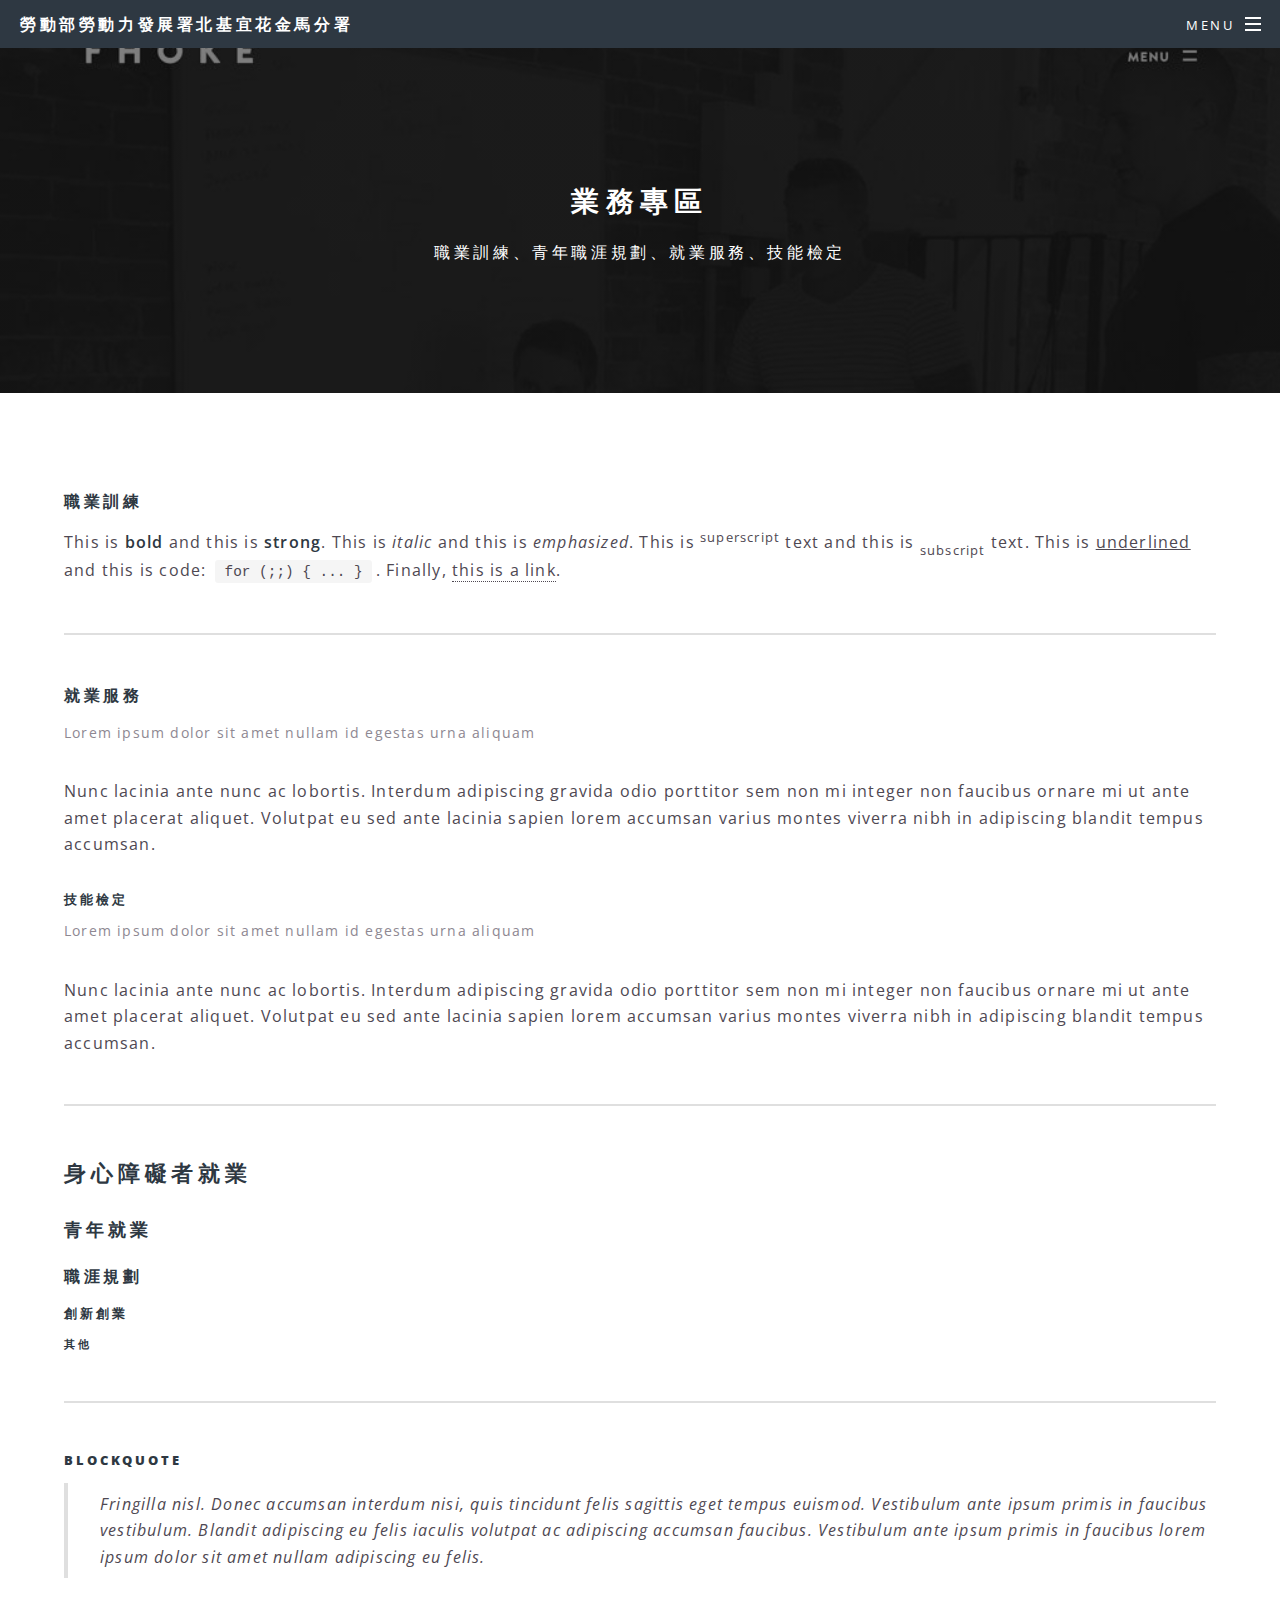
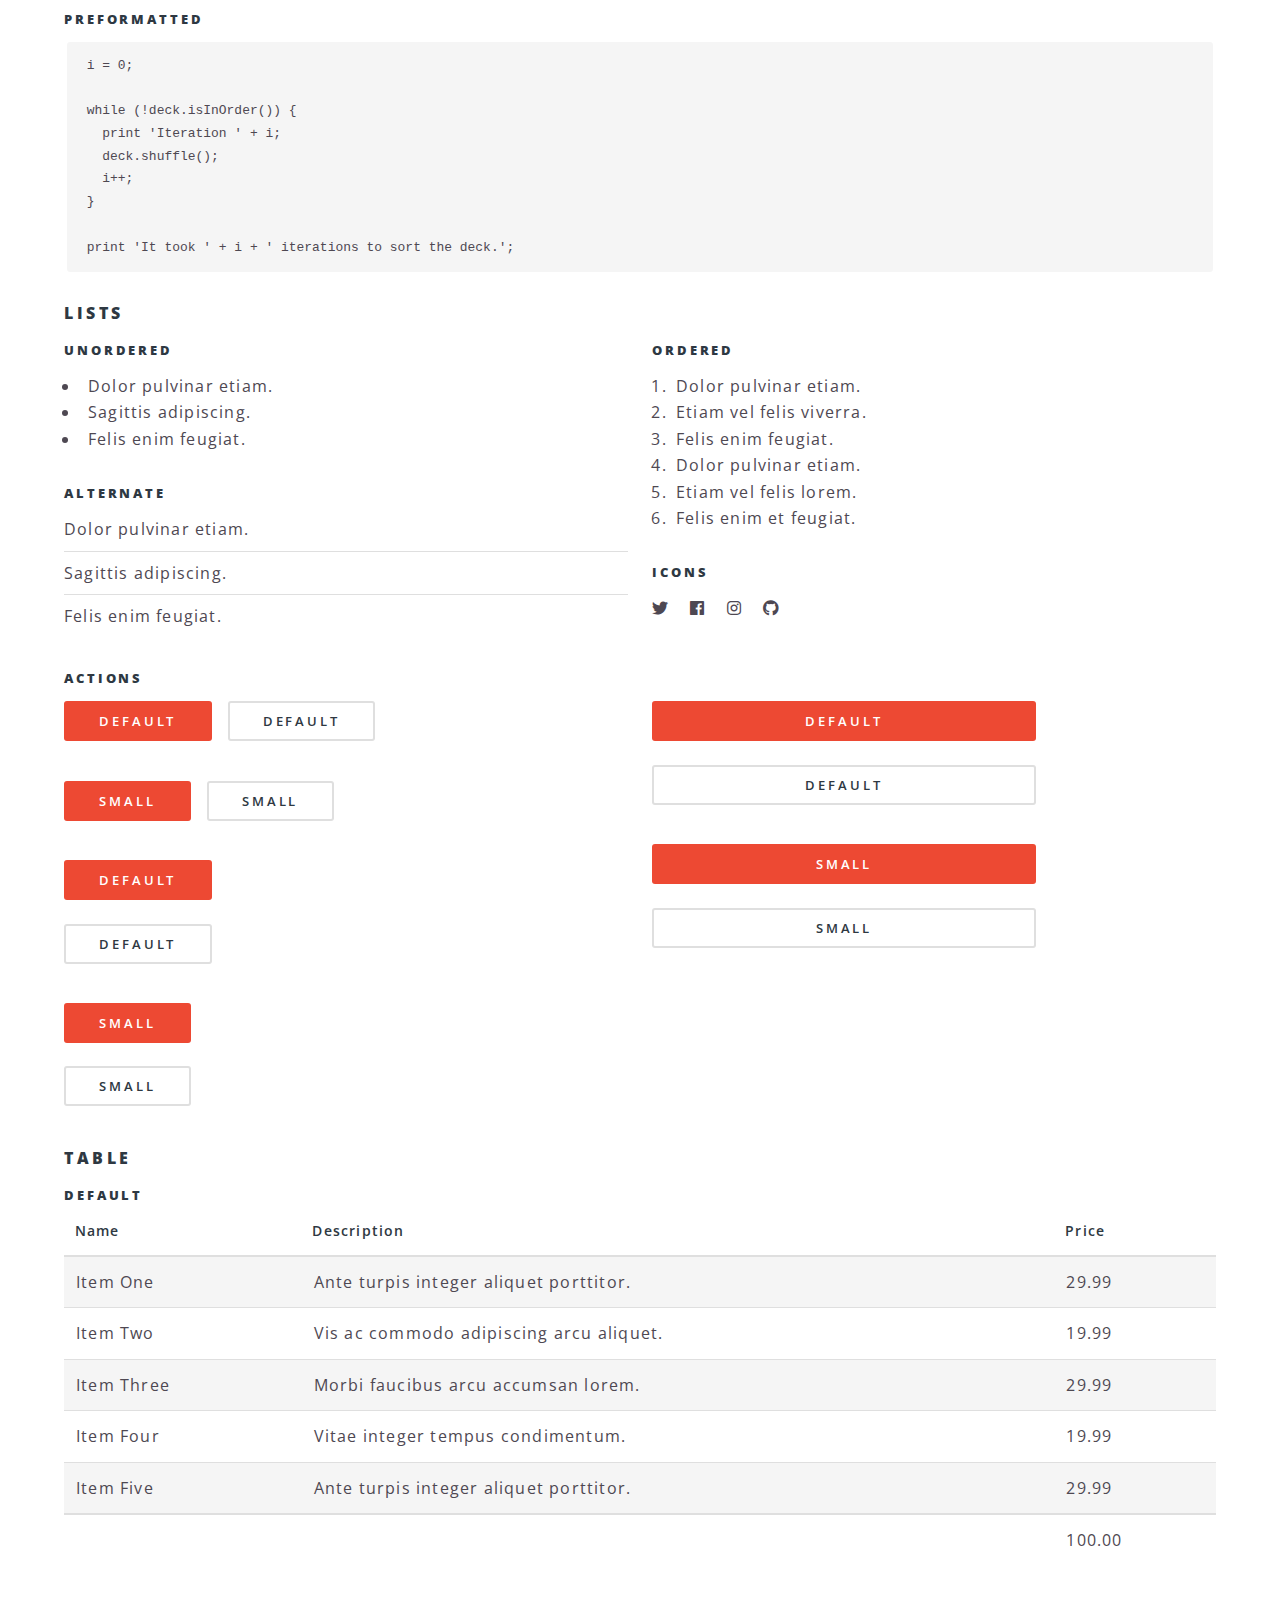
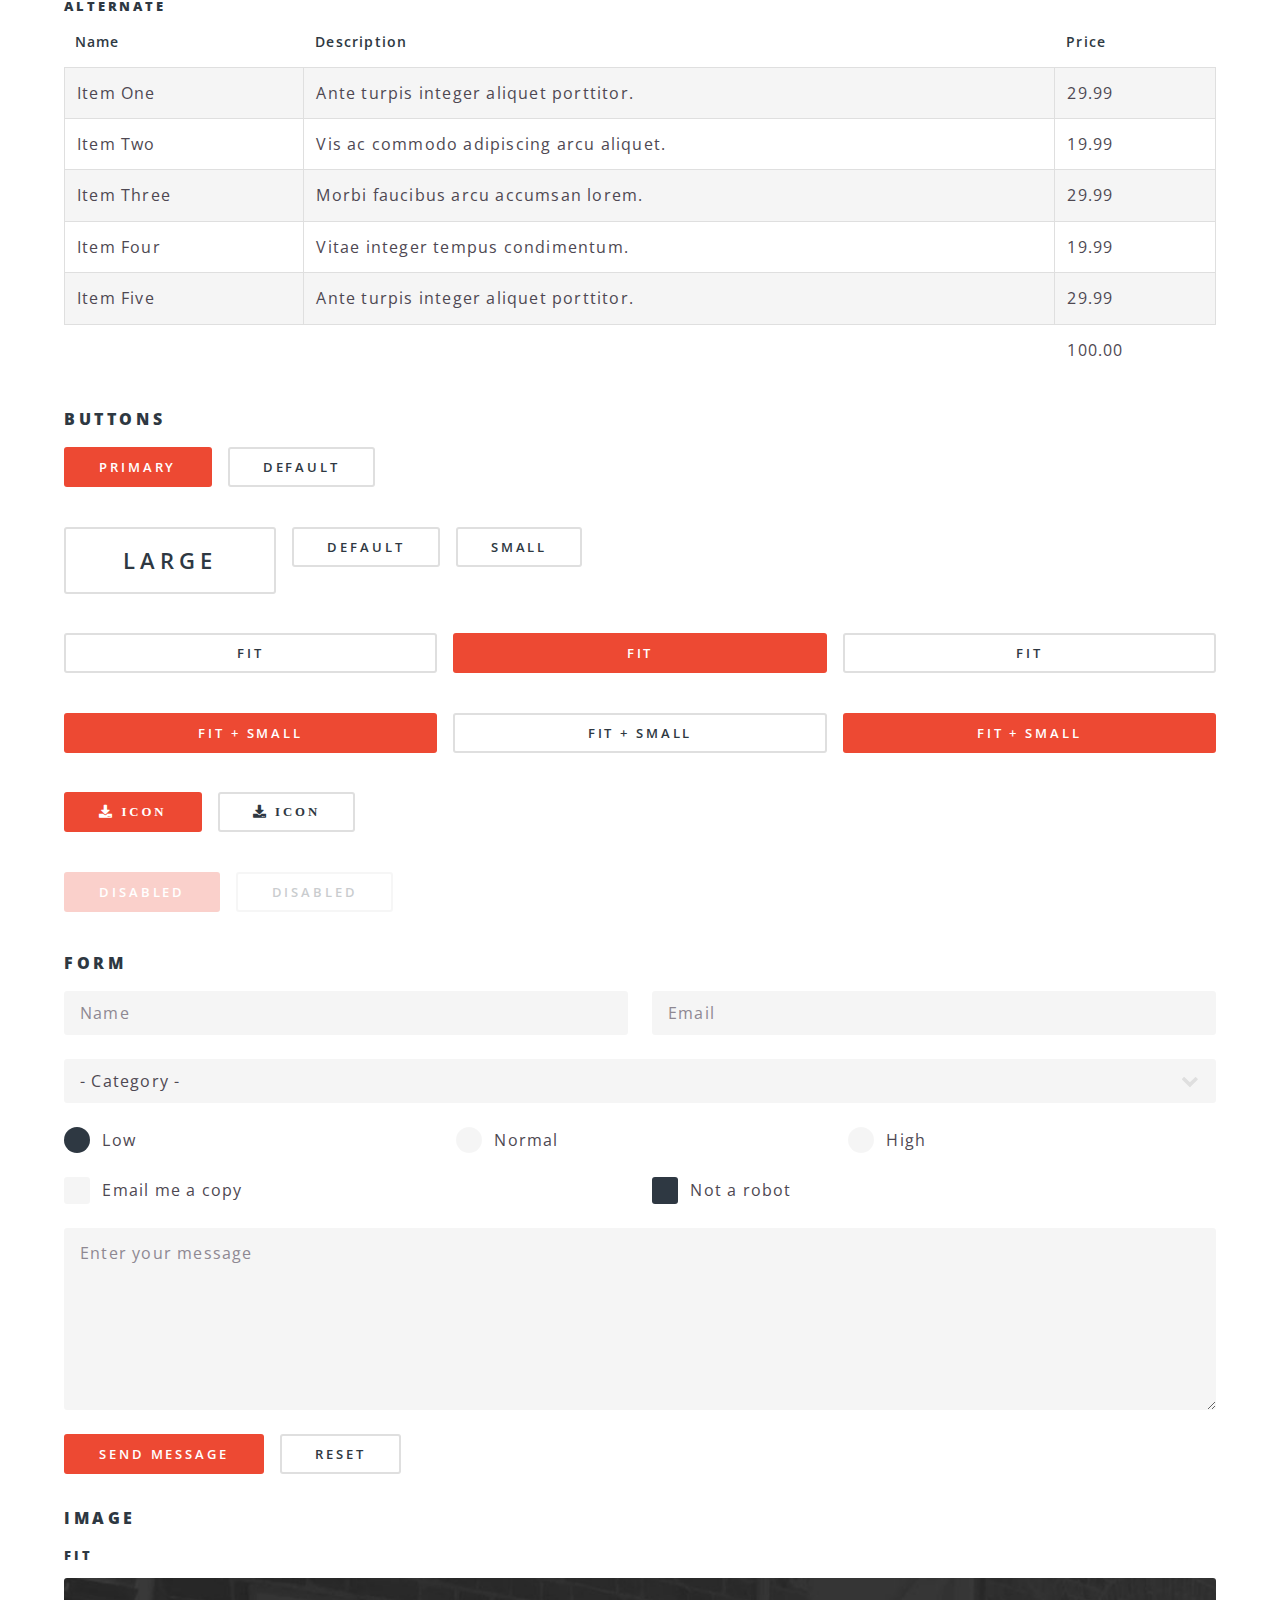
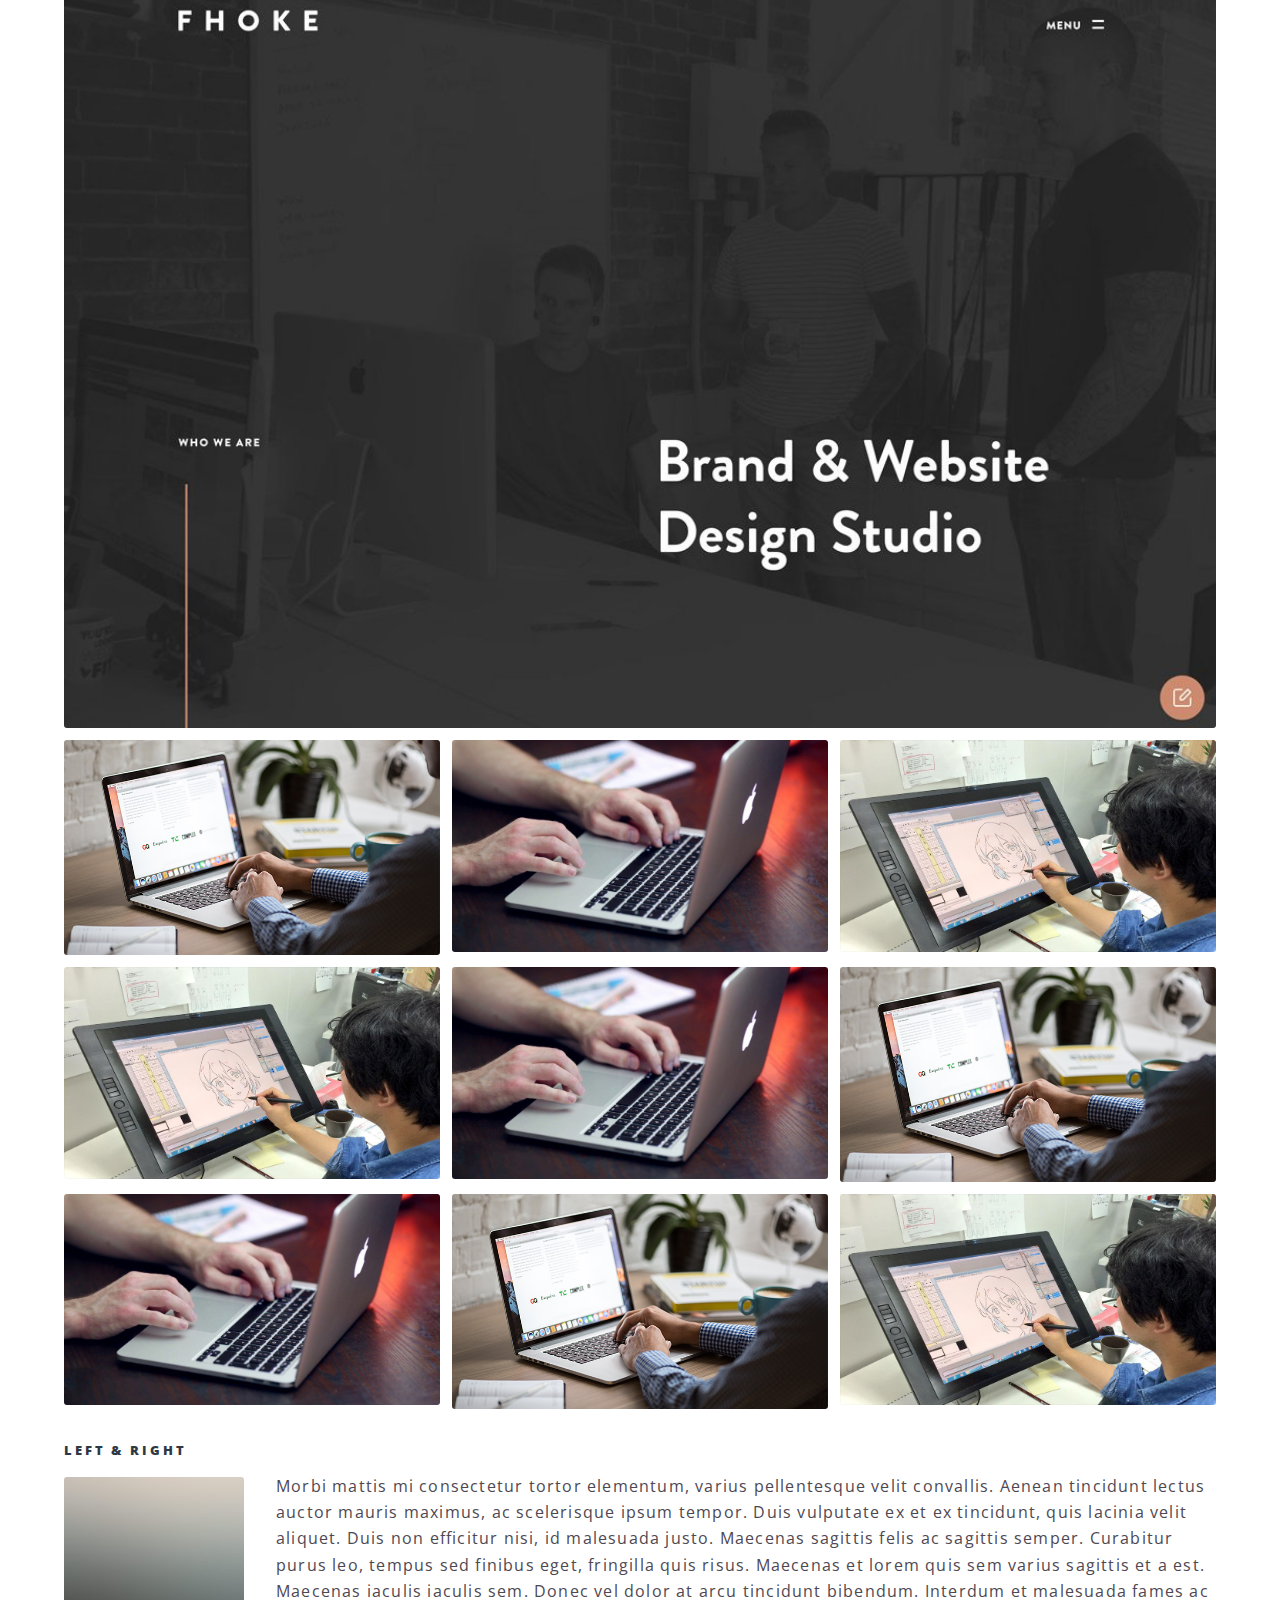
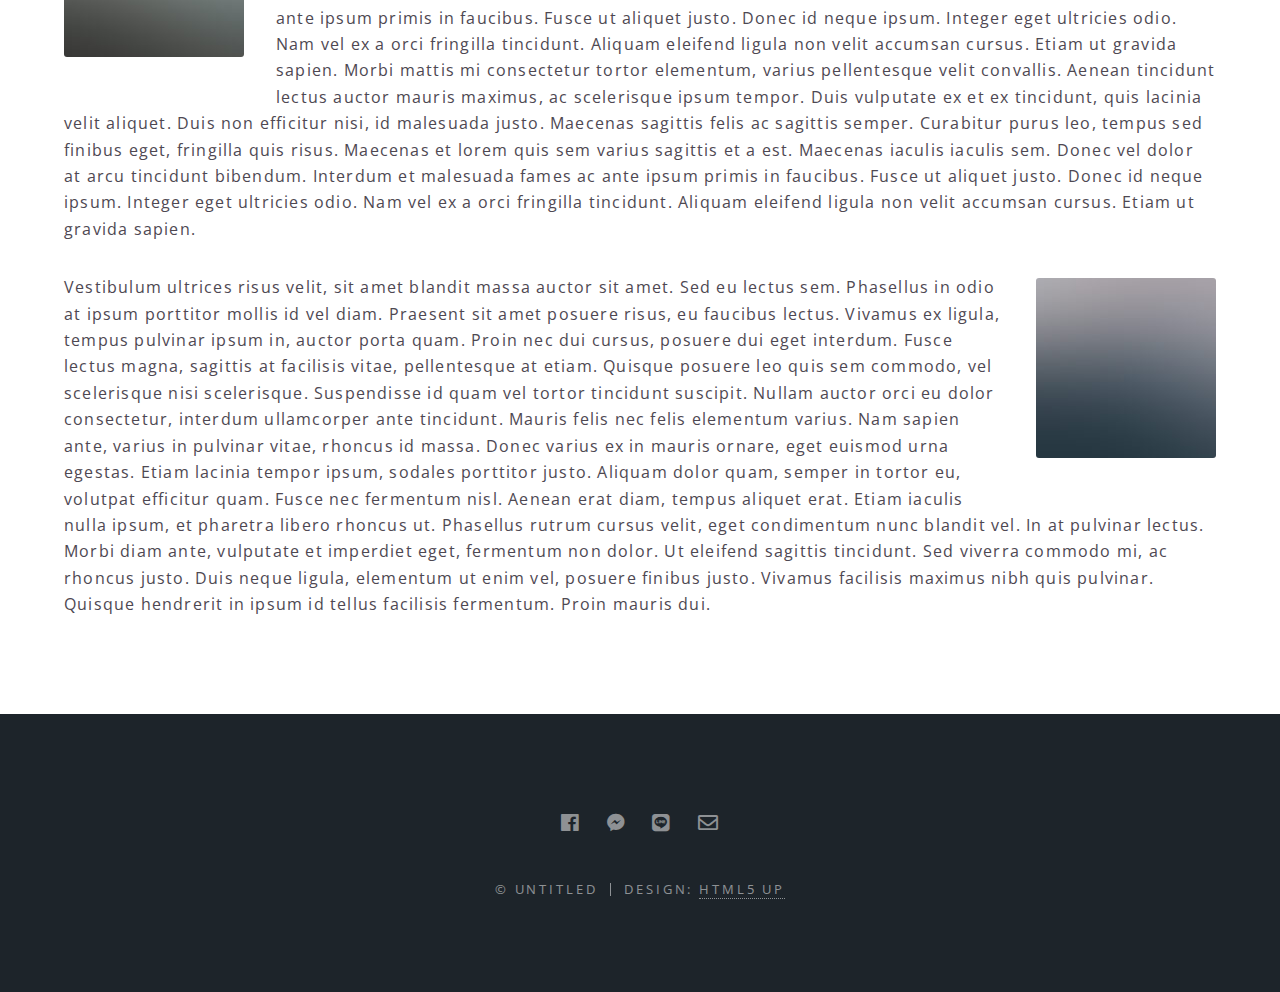
<file: elements.html>
<!DOCTYPE HTML>
<!--
	Spectral by HTML5 UP
	html5up.net | @ajlkn
	Free for personal and commercial use under the CCA 3.0 license (html5up.net/license)
-->
<html>
	<head>
		<title>業務專區 - Spectral by HTML5 UP</title>
		<meta charset="utf-8" />
		<meta name="viewport" content="width=device-width, initial-scale=1, user-scalable=no" />
		<link rel="stylesheet" href="assets/css/main.css" />
		<link rel="shortcut icon" href="./favicon.ico" type="image/x-icon">
		<noscript><link rel="stylesheet" href="assets/css/noscript.css" /></noscript>
	</head>
	<body class="is-preload">

		<!-- Page Wrapper -->
			<div id="page-wrapper">

				<!-- Header -->
					<header id="header">
						<h1><a href="index.html">勞動部勞動力發展署北基宜花金馬分署</a></h1>
						<nav id="nav">
							<ul>
								<li class="special">
									<a href="#menu" class="menuToggle"><span>Menu</span></a>
									<div id="menu">
										<ul>
											<li><a href="index.html">首頁</a></li>
											<li><a href="generic.html">分署簡介</a></li>
											<li><a href="elements.html">業務專區</a></li>
											<!-- <li><a href=#>註冊</a></li> -->
											<!-- <li><a href="#">登入</a></li> -->
											
										</ul>
									</div>
								</li>
							</ul>
						</nav>
					</header>

				<!-- Main -->
					<article id="main">
						<header>
							<h2>業務專區</h2>
							<p>職業訓練、青年職涯規劃、就業服務、技能檢定</p>
						</header>
						<section class="wrapper style5">
							<div class="inner">

								<section>
									<h4>職業訓練</h4>
									<p>This is <b>bold</b> and this is <strong>strong</strong>. This is <i>italic</i> and this is <em>emphasized</em>.
									This is <sup>superscript</sup> text and this is <sub>subscript</sub> text.
									This is <u>underlined</u> and this is code: <code>for (;;) { ... }</code>. Finally, <a href="#">this is a link</a>.</p>
									<hr />
									<header>
										<h4>就業服務</h4>
										<p>Lorem ipsum dolor sit amet nullam id egestas urna aliquam</p>
									</header>
									<p>Nunc lacinia ante nunc ac lobortis. Interdum adipiscing gravida odio porttitor sem non mi integer non faucibus ornare mi ut ante amet placerat aliquet. Volutpat eu sed ante lacinia sapien lorem accumsan varius montes viverra nibh in adipiscing blandit tempus accumsan.</p>
									<header>
										<h5>技能檢定</h5>
										<p>Lorem ipsum dolor sit amet nullam id egestas urna aliquam</p>
									</header>
									<p>Nunc lacinia ante nunc ac lobortis. Interdum adipiscing gravida odio porttitor sem non mi integer non faucibus ornare mi ut ante amet placerat aliquet. Volutpat eu sed ante lacinia sapien lorem accumsan varius montes viverra nibh in adipiscing blandit tempus accumsan.</p>
									<hr />
									<h2>身心障礙者就業</h2>
									<h3>青年就業</h3>
									<h4>職涯規劃</h4>
									<h5>創新創業</h5>
									<h6>其他</h6>
									<hr />
									<h5>Blockquote</h5>
									<blockquote>Fringilla nisl. Donec accumsan interdum nisi, quis tincidunt felis sagittis eget tempus euismod. Vestibulum ante ipsum primis in faucibus vestibulum. Blandit adipiscing eu felis iaculis volutpat ac adipiscing accumsan faucibus. Vestibulum ante ipsum primis in faucibus lorem ipsum dolor sit amet nullam adipiscing eu felis.</blockquote>
									<h5>Preformatted</h5>
									<pre><code>i = 0;

while (!deck.isInOrder()) {
  print 'Iteration ' + i;
  deck.shuffle();
  i++;
}

print 'It took ' + i + ' iterations to sort the deck.';</code></pre>
								</section>

								<section>
									<h4>Lists</h4>
									<div class="row">
										<div class="col-6 col-12-medium">
											<h5>Unordered</h5>
											<ul>
												<li>Dolor pulvinar etiam.</li>
												<li>Sagittis adipiscing.</li>
												<li>Felis enim feugiat.</li>
											</ul>
											<h5>Alternate</h5>
											<ul class="alt">
												<li>Dolor pulvinar etiam.</li>
												<li>Sagittis adipiscing.</li>
												<li>Felis enim feugiat.</li>
											</ul>
										</div>
										<div class="col-6 col-12-medium">
											<h5>Ordered</h5>
											<ol>
												<li>Dolor pulvinar etiam.</li>
												<li>Etiam vel felis viverra.</li>
												<li>Felis enim feugiat.</li>
												<li>Dolor pulvinar etiam.</li>
												<li>Etiam vel felis lorem.</li>
												<li>Felis enim et feugiat.</li>
											</ol>
											<h5>Icons</h5>
											<ul class="icons">
												<li><a href="#" class="icon fab fa-twitter"><span class="label">Twitter</span></a></li>
												<li><a href="#" class="icon fab fa-facebook"><span class="label">Facebook</span></a></li>
												<li><a href="#" class="icon fab fa-instagram"><span class="label">Instagram</span></a></li>
												<li><a href="#" class="icon fab fa-github"><span class="label">Github</span></a></li>
											</ul>
										</div>
									</div>
									<h5>Actions</h5>
									<div class="row">
										<div class="col-6 col-12-medium">
											<ul class="actions">
												<li><a href="#" class="button primary">Default</a></li>
												<li><a href="#" class="button">Default</a></li>
											</ul>
											<ul class="actions small">
												<li><a href="#" class="button primary small">Small</a></li>
												<li><a href="#" class="button small">Small</a></li>
											</ul>
											<ul class="actions stacked">
												<li><a href="#" class="button primary">Default</a></li>
												<li><a href="#" class="button">Default</a></li>
											</ul>
											<ul class="actions stacked">
												<li><a href="#" class="button primary small">Small</a></li>
												<li><a href="#" class="button small">Small</a></li>
											</ul>
										</div>
										<div class="col-6 col-12-medium">
											<ul class="actions stacked">
												<li><a href="#" class="button primary fit">Default</a></li>
												<li><a href="#" class="button fit">Default</a></li>
											</ul>
											<ul class="actions stacked">
												<li><a href="#" class="button primary small fit">Small</a></li>
												<li><a href="#" class="button small fit">Small</a></li>
											</ul>
										</div>
									</div>
								</section>

								<section>
									<h4>Table</h4>
									<h5>Default</h5>
									<div class="table-wrapper">
										<table>
											<thead>
												<tr>
													<th>Name</th>
													<th>Description</th>
													<th>Price</th>
												</tr>
											</thead>
											<tbody>
												<tr>
													<td>Item One</td>
													<td>Ante turpis integer aliquet porttitor.</td>
													<td>29.99</td>
												</tr>
												<tr>
													<td>Item Two</td>
													<td>Vis ac commodo adipiscing arcu aliquet.</td>
													<td>19.99</td>
												</tr>
												<tr>
													<td>Item Three</td>
													<td> Morbi faucibus arcu accumsan lorem.</td>
													<td>29.99</td>
												</tr>
												<tr>
													<td>Item Four</td>
													<td>Vitae integer tempus condimentum.</td>
													<td>19.99</td>
												</tr>
												<tr>
													<td>Item Five</td>
													<td>Ante turpis integer aliquet porttitor.</td>
													<td>29.99</td>
												</tr>
											</tbody>
											<tfoot>
												<tr>
													<td colspan="2"></td>
													<td>100.00</td>
												</tr>
											</tfoot>
										</table>
									</div>

									<h5>Alternate</h5>
									<div class="table-wrapper">
										<table class="alt">
											<thead>
												<tr>
													<th>Name</th>
													<th>Description</th>
													<th>Price</th>
												</tr>
											</thead>
											<tbody>
												<tr>
													<td>Item One</td>
													<td>Ante turpis integer aliquet porttitor.</td>
													<td>29.99</td>
												</tr>
												<tr>
													<td>Item Two</td>
													<td>Vis ac commodo adipiscing arcu aliquet.</td>
													<td>19.99</td>
												</tr>
												<tr>
													<td>Item Three</td>
													<td> Morbi faucibus arcu accumsan lorem.</td>
													<td>29.99</td>
												</tr>
												<tr>
													<td>Item Four</td>
													<td>Vitae integer tempus condimentum.</td>
													<td>19.99</td>
												</tr>
												<tr>
													<td>Item Five</td>
													<td>Ante turpis integer aliquet porttitor.</td>
													<td>29.99</td>
												</tr>
											</tbody>
											<tfoot>
												<tr>
													<td colspan="2"></td>
													<td>100.00</td>
												</tr>
											</tfoot>
										</table>
									</div>
								</section>

								<section>
									<h4>Buttons</h4>
									<ul class="actions">
										<li><a href="#" class="button primary">Primary</a></li>
										<li><a href="#" class="button">Default</a></li>
									</ul>
									<ul class="actions">
										<li><a href="#" class="button large">Large</a></li>
										<li><a href="#" class="button">Default</a></li>
										<li><a href="#" class="button small">Small</a></li>
									</ul>
									<ul class="actions fit">
										<li><a href="#" class="button fit">Fit</a></li>
										<li><a href="#" class="button primary fit">Fit</a></li>
										<li><a href="#" class="button fit">Fit</a></li>
									</ul>
									<ul class="actions fit small">
										<li><a href="#" class="button primary fit small">Fit + Small</a></li>
										<li><a href="#" class="button fit small">Fit + Small</a></li>
										<li><a href="#" class="button primary fit small">Fit + Small</a></li>
									</ul>
									<ul class="actions">
										<li><a href="#" class="button primary icon fas fa-download">Icon</a></li>
										<li><a href="#" class="button icon fas fa-download">Icon</a></li>
									</ul>
									<ul class="actions">
										<li><span class="button primary disabled">Disabled</span></li>
										<li><span class="button disabled">Disabled</span></li>
									</ul>
								</section>

								<section>
									<h4>Form</h4>
									<form method="post" action="#">
										<div class="row gtr-uniform">
											<div class="col-6 col-12-xsmall">
												<input type="text" name="demo-name" id="demo-name" value="" placeholder="Name" />
											</div>
											<div class="col-6 col-12-xsmall">
												<input type="email" name="demo-email" id="demo-email" value="" placeholder="Email" />
											</div>
											<div class="col-12">
												<select name="demo-category" id="demo-category">
													<option value="">- Category -</option>
													<option value="1">Manufacturing</option>
													<option value="1">Shipping</option>
													<option value="1">Administration</option>
													<option value="1">Human Resources</option>
												</select>
											</div>
											<div class="col-4 col-12-small">
												<input type="radio" id="demo-priority-low" name="demo-priority" checked>
												<label for="demo-priority-low">Low</label>
											</div>
											<div class="col-4 col-12-small">
												<input type="radio" id="demo-priority-normal" name="demo-priority">
												<label for="demo-priority-normal">Normal</label>
											</div>
											<div class="col-4 col-12-small">
												<input type="radio" id="demo-priority-high" name="demo-priority">
												<label for="demo-priority-high">High</label>
											</div>
											<div class="col-6 col-12-small">
												<input type="checkbox" id="demo-copy" name="demo-copy">
												<label for="demo-copy">Email me a copy</label>
											</div>
											<div class="col-6 col-12-small">
												<input type="checkbox" id="demo-human" name="demo-human" checked>
												<label for="demo-human">Not a robot</label>
											</div>
											<div class="col-12">
												<textarea name="demo-message" id="demo-message" placeholder="Enter your message" rows="6"></textarea>
											</div>
											<div class="col-12">
												<ul class="actions">
													<li><input type="submit" value="Send Message" class="primary" /></li>
													<li><input type="reset" value="Reset" /></li>
												</ul>
											</div>
										</div>
									</form>
								</section>

								<section>
									<h4>Image</h4>
									<h5>Fit</h5>
									<div class="box alt">
										<div class="row gtr-50 gtr-uniform">
											<div class="col-12"><span class="image fit"><img src="images/banner.jpg" alt="" /></span></div>
											<div class="col-4"><span class="image fit"><img src="images/pic01.jpg" alt="" /></span></div>
											<div class="col-4"><span class="image fit"><img src="images/pic02.jpg" alt="" /></span></div>
											<div class="col-4"><span class="image fit"><img src="images/pic03.jpg" alt="" /></span></div>
											<div class="col-4"><span class="image fit"><img src="images/pic03.jpg" alt="" /></span></div>
											<div class="col-4"><span class="image fit"><img src="images/pic02.jpg" alt="" /></span></div>
											<div class="col-4"><span class="image fit"><img src="images/pic01.jpg" alt="" /></span></div>
											<div class="col-4"><span class="image fit"><img src="images/pic02.jpg" alt="" /></span></div>
											<div class="col-4"><span class="image fit"><img src="images/pic01.jpg" alt="" /></span></div>
											<div class="col-4"><span class="image fit"><img src="images/pic03.jpg" alt="" /></span></div>
										</div>
									</div>
									<h5>Left &amp; Right</h5>
									<p><span class="image left"><img src="images/pic04.jpg" alt="" /></span>Morbi mattis mi consectetur tortor elementum, varius pellentesque velit convallis. Aenean tincidunt lectus auctor mauris maximus, ac scelerisque ipsum tempor. Duis vulputate ex et ex tincidunt, quis lacinia velit aliquet. Duis non efficitur nisi, id malesuada justo. Maecenas sagittis felis ac sagittis semper. Curabitur purus leo, tempus sed finibus eget, fringilla quis risus. Maecenas et lorem quis sem varius sagittis et a est. Maecenas iaculis iaculis sem. Donec vel dolor at arcu tincidunt bibendum. Interdum et malesuada fames ac ante ipsum primis in faucibus. Fusce ut aliquet justo. Donec id neque ipsum. Integer eget ultricies odio. Nam vel ex a orci fringilla tincidunt. Aliquam eleifend ligula non velit accumsan cursus. Etiam ut gravida sapien. Morbi mattis mi consectetur tortor elementum, varius pellentesque velit convallis. Aenean tincidunt lectus auctor mauris maximus, ac scelerisque ipsum tempor. Duis vulputate ex et ex tincidunt, quis lacinia velit aliquet. Duis non efficitur nisi, id malesuada justo. Maecenas sagittis felis ac sagittis semper. Curabitur purus leo, tempus sed finibus eget, fringilla quis risus. Maecenas et lorem quis sem varius sagittis et a est. Maecenas iaculis iaculis sem. Donec vel dolor at arcu tincidunt bibendum. Interdum et malesuada fames ac ante ipsum primis in faucibus. Fusce ut aliquet justo. Donec id neque ipsum. Integer eget ultricies odio. Nam vel ex a orci fringilla tincidunt. Aliquam eleifend ligula non velit accumsan cursus. Etiam ut gravida sapien.</p>
									<p><span class="image right"><img src="images/pic05.jpg" alt="" /></span>Vestibulum ultrices risus velit, sit amet blandit massa auctor sit amet. Sed eu lectus sem. Phasellus in odio at ipsum porttitor mollis id vel diam. Praesent sit amet posuere risus, eu faucibus lectus. Vivamus ex ligula, tempus pulvinar ipsum in, auctor porta quam. Proin nec dui cursus, posuere dui eget interdum. Fusce lectus magna, sagittis at facilisis vitae, pellentesque at etiam. Quisque posuere leo quis sem commodo, vel scelerisque nisi scelerisque. Suspendisse id quam vel tortor tincidunt suscipit. Nullam auctor orci eu dolor consectetur, interdum ullamcorper ante tincidunt. Mauris felis nec felis elementum varius. Nam sapien ante, varius in pulvinar vitae, rhoncus id massa. Donec varius ex in mauris ornare, eget euismod urna egestas. Etiam lacinia tempor ipsum, sodales porttitor justo. Aliquam dolor quam, semper in tortor eu, volutpat efficitur quam. Fusce nec fermentum nisl. Aenean erat diam, tempus aliquet erat. Etiam iaculis nulla ipsum, et pharetra libero rhoncus ut. Phasellus rutrum cursus velit, eget condimentum nunc blandit vel. In at pulvinar lectus. Morbi diam ante, vulputate et imperdiet eget, fermentum non dolor. Ut eleifend sagittis tincidunt. Sed viverra commodo mi, ac rhoncus justo. Duis neque ligula, elementum ut enim vel, posuere finibus justo. Vivamus facilisis maximus nibh quis pulvinar. Quisque hendrerit in ipsum id tellus facilisis fermentum. Proin mauris dui.</p>
								</section>

							</div>
						</section>
					</article>

				<!-- Footer -->
					<footer id="footer">
						<ul class="icons">
							<li><a href="https://zh-tw.facebook.com/tsvts" class="icon fab fa-facebook"><span class="label">Facebook</span></a></li>
							<li><a href="m.me/tsvts" class="icon fab fa-facebook-messenger"><span class="label">Messenger</span></a></li>
							<li><a href="https://access.line.me/oauth2/v2.1/login?returnUri=%2Foauth2%2Fv2.1%2Fauthorize%2Fconsent%3Fscope%3Dopenid%2Bprofile%2Bfriends%2Bgroups%2Btimeline.post%2Bmessage.write%26response_type%3Dcode%26redirect_uri%3Dhttps%253A%252F%252Fsocial-plugins.line.me%252Flineit%252FloginCallback%253FreturnUrl%253Dhttps%25253A%25252F%25252Fsocial-plugins.line.me%25252Flineit%25252Fshare%25253Furl%25253D%252526text%25253Dhttps%2525253A%2525252F%2525252Ftkyhkm.wda.gov.tw%2525252Fcp.aspx%2525253Fn%2525253DC1AB93E4838E85E3%252526from%25253Dline_scheme%26state%3Dceebcb493e0ca64620fb06271a8c17%26client_id%3D1446101138&loginChannelId=1446101138&loginState=QL9ng1hSJa7mjV3KlmyIUG#/" class="icon fab fa-line"><span class="label">Line</span></a></li>
							<li><a href="mailto:?subject=%E5%8B%9E%E5%8B%95%E9%83%A8%E5%8B%9E%E5%8B%95%E5%8A%9B%E7%99%BC%E5%B1%95%E7%BD%B2%E5%8C%97%E5%9F%BA%E5%AE%9C%E8%8A%B1%E9%87%91%E9%A6%AC%E5%88%86%E7%BD%B2%E5%85%A8%E7%90%83%E8%B3%87%E8%A8%8A%E7%B6%B2-%E6%B3%B0%E5%B1%B1%E8%A8%93%E7%B7%B4%E5%A0%B4&body=https%3A%2F%2Ftkyhkm.wda.gov.tw%2Fcp.aspx%3Fn%3DC1AB93E4838E85E3" class="icon far fa-envelope"><span class="label">Email</span></a></li>
						
						</ul>
						<ul class="copyright">
							<li>&copy; Untitled</li><li>Design: <a href="http://html5up.net">HTML5 UP</a></li>
						</ul>
					</footer>

			</div>

		<!-- Scripts -->
			<script src="assets/js/jquery.min.js"></script>
			<script src="assets/js/jquery.scrollex.min.js"></script>
			<script src="assets/js/jquery.scrolly.min.js"></script>
			<script src="assets/js/browser.min.js"></script>
			<script src="assets/js/breakpoints.min.js"></script>
			<script src="assets/js/util.js"></script>
			<script src="assets/js/main.js"></script>

	</body>
</html>
</file>
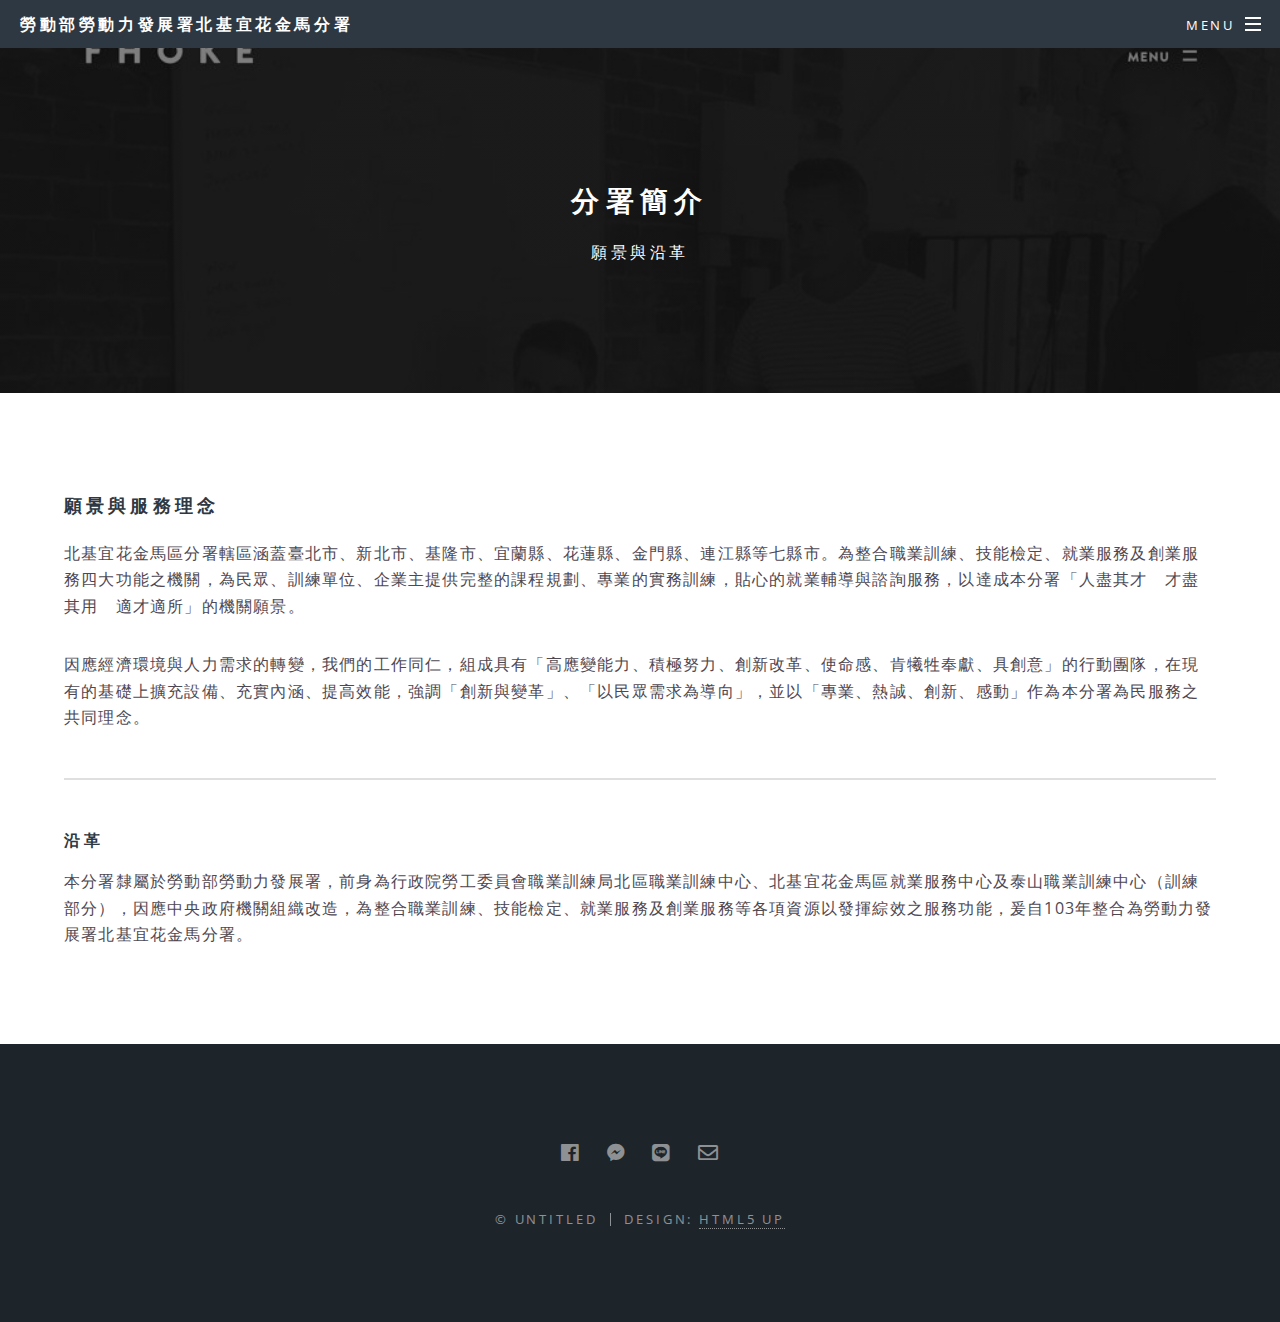
<file: generic.html>
<!DOCTYPE HTML>
<!--
	Spectral by HTML5 UP
	html5up.net | @ajlkn
	Free for personal and commercial use under the CCA 3.0 license (html5up.net/license)
-->
<html>
	<head>
		<title>分署簡介 - Spectral by HTML5 UP</title>
		<meta charset="utf-8" />
		<meta name="viewport" content="width=device-width, initial-scale=1, user-scalable=no" />
		<link rel="stylesheet" href="assets/css/main.css" />
		<link rel="shortcut icon" href="./favicon.ico" type="image/x-icon">
		<noscript><link rel="stylesheet" href="assets/css/noscript.css" /></noscript>
	</head>
	<body class="is-preload">

		<!-- Page Wrapper -->
			<div id="page-wrapper">

				<!-- Header -->
					<header id="header">
						<h1><a href="index.html">勞動部勞動力發展署北基宜花金馬分署</a></h1>
						<nav id="nav">
							<ul>
								<li class="special">
									<a href="#menu" class="menuToggle"><span>Menu</span></a>
									<div id="menu">
										<ul>
											<li><a href="index.html">首頁</a></li>
											<li><a href="generic.html">分署簡介</a></li>
											<li><a href="elements.html">業務專區</a></li>
											<!-- <li><a href=#>註冊</a></li> -->
											<!-- <li><a href="#">登入</a></li> -->
											
										</ul>
									</div>
								</li>
							</ul>
						</nav>
					</header>

				<!-- Main -->
					<article id="main">
						<header>
							<h2>分署簡介</h2>
							<p>願景與沿革</p>
						</header>
						<section class="wrapper style5">
							<div class="inner">

								<h3>願景與服務理念</h3>
								<p>北基宜花金馬區分署轄區涵蓋臺北市、新北市、基隆市、宜蘭縣、花蓮縣、金門縣、連江縣等七縣市。為整合職業訓練、技能檢定、就業服務及創業服務四大功能之機關，為民眾、訓練單位、企業主提供完整的課程規劃、專業的實務訓練，貼心的就業輔導與諮詢服務，以達成本分署「人盡其才　才盡其用　適才適所」的機關願景。</p>
								<p>因應經濟環境與人力需求的轉變，我們的工作同仁，組成具有「高應變能力、積極努力、創新改革、使命感、肯犧牲奉獻、具創意」的行動團隊，在現有的基礎上擴充設備、充實內涵、提高效能，強調「創新與變革」、「以民眾需求為導向」，並以「專業、熱誠、創新、感動」作為本分署為民服務之共同理念。</p>
								<hr />

								<h4>沿革</h4>
								<p>本分署隸屬於勞動部勞動力發展署，前身為行政院勞工委員會職業訓練局北區職業訓練中心、北基宜花金馬區就業服務中心及泰山職業訓練中心（訓練部分），因應中央政府機關組織改造，為整合職業訓練、技能檢定、就業服務及創業服務等各項資源以發揮綜效之服務功能，爰自103年整合為勞動力發展署北基宜花金馬分署。</p>
								
							</div>
						</section>
					</article>

				<!-- Footer -->
					<footer id="footer">
						<ul class="icons">
							<li><a href="https://zh-tw.facebook.com/tsvts" class="icon fab fa-facebook"><span class="label">Facebook</span></a></li>
							<li><a href="m.me/tsvts" class="icon fab fa-facebook-messenger"><span class="label">Messenger</span></a></li>
							<li><a href="https://access.line.me/oauth2/v2.1/login?returnUri=%2Foauth2%2Fv2.1%2Fauthorize%2Fconsent%3Fscope%3Dopenid%2Bprofile%2Bfriends%2Bgroups%2Btimeline.post%2Bmessage.write%26response_type%3Dcode%26redirect_uri%3Dhttps%253A%252F%252Fsocial-plugins.line.me%252Flineit%252FloginCallback%253FreturnUrl%253Dhttps%25253A%25252F%25252Fsocial-plugins.line.me%25252Flineit%25252Fshare%25253Furl%25253D%252526text%25253Dhttps%2525253A%2525252F%2525252Ftkyhkm.wda.gov.tw%2525252Fcp.aspx%2525253Fn%2525253DC1AB93E4838E85E3%252526from%25253Dline_scheme%26state%3Dceebcb493e0ca64620fb06271a8c17%26client_id%3D1446101138&loginChannelId=1446101138&loginState=QL9ng1hSJa7mjV3KlmyIUG#/" class="icon fab fa-line"><span class="label">Line</span></a></li>
							<li><a href="mailto:?subject=%E5%8B%9E%E5%8B%95%E9%83%A8%E5%8B%9E%E5%8B%95%E5%8A%9B%E7%99%BC%E5%B1%95%E7%BD%B2%E5%8C%97%E5%9F%BA%E5%AE%9C%E8%8A%B1%E9%87%91%E9%A6%AC%E5%88%86%E7%BD%B2%E5%85%A8%E7%90%83%E8%B3%87%E8%A8%8A%E7%B6%B2-%E6%B3%B0%E5%B1%B1%E8%A8%93%E7%B7%B4%E5%A0%B4&body=https%3A%2F%2Ftkyhkm.wda.gov.tw%2Fcp.aspx%3Fn%3DC1AB93E4838E85E3" class="icon far fa-envelope"><span class="label">Email</span></a></li>
						</ul>
						<ul class="copyright">
							<li>&copy; Untitled</li><li>Design: <a href="http://html5up.net">HTML5 UP</a></li>
						</ul>
					</footer>

			</div>

		<!-- Scripts -->
			<script src="assets/js/jquery.min.js"></script>
			<script src="assets/js/jquery.scrollex.min.js"></script>
			<script src="assets/js/jquery.scrolly.min.js"></script>
			<script src="assets/js/browser.min.js"></script>
			<script src="assets/js/breakpoints.min.js"></script>
			<script src="assets/js/util.js"></script>
			<script src="assets/js/main.js"></script>

	</body>
</html>
</file>
<file: assets/css/noscript.css>
/*
	Spectral by HTML5 UP
	html5up.net | @ajlkn
	Free for personal and commercial use under the CCA 3.0 license (html5up.net/license)
*/

/* Banner */

	body.is-preload #banner h2 {
		-moz-transform: none;
		-webkit-transform: none;
		-ms-transform: none;
		transform: none;
		opacity: 1;
	}

		body.is-preload #banner h2:before, body.is-preload #banner h2:after {
			width: 100%;
		}

	body.is-preload #banner .more {
		-moz-transform: none;
		-webkit-transform: none;
		-ms-transform: none;
		transform: none;
		opacity: 1;
	}

	body.is-preload #banner:after {
		opacity: 0;
	}
</file>
<file: assets/css/main.css>
@import url(font-awesome.min.css);
@import url("https://fonts.googleapis.com/css?family=Open+Sans:400,400italic,600,600italic,800,800italic");

/*
	Spectral by HTML5 UP
	html5up.net | @ajlkn
	Free for personal and commercial use under the CCA 3.0 license (html5up.net/license)
*/

html, body, div, span, applet, object,
iframe, h1, h2, h3, h4, h5, h6, p, blockquote,
pre, a, abbr, acronym, address, big, cite,
code, del, dfn, em, img, ins, kbd, q, s, samp,
small, strike, strong, sub, sup, tt, var, b,
u, i, center, dl, dt, dd, ol, ul, li, fieldset,
form, label, legend, table, caption, tbody,
tfoot, thead, tr, th, td, article, aside,
canvas, details, embed, figure, figcaption,
footer, header, hgroup, menu, nav, output, ruby,
section, summary, time, mark, audio, video {
	margin: 0;
	padding: 0;
	border: 0;
	font-size: 100%;
	font: inherit;
	vertical-align: baseline;}

article, aside, details, figcaption, figure,
footer, header, hgroup, menu, nav, section {
	display: block;}

body {
	line-height: 1;
}

ol, ul {
	list-style: none;
}

blockquote, q {
	quotes: none;
}

	blockquote:before, blockquote:after, q:before, q:after {
		content: '';
		content: none;
	}

table {
	border-collapse: collapse;
	border-spacing: 0;
}

body {
	-webkit-text-size-adjust: none;
}

mark {
	background-color: transparent;
	color: inherit;
}

input::-moz-focus-inner {
	border: 0;
	padding: 0;
}

input, select, textarea {
	-moz-appearance: none;
	-webkit-appearance: none;
	-ms-appearance: none;
	appearance: none;
}

/* Basic */

	@-ms-viewport {
		width: device-width;
	}

	html {
		box-sizing: border-box;
	}

	*, *:before, *:after {
		box-sizing: inherit;
	}

	body {
		background: #2e3842;
	}

		body.is-preload *, body.is-preload *:before, body.is-preload *:after {
			-moz-animation: none !important;
			-webkit-animation: none !important;
			-ms-animation: none !important;
			animation: none !important;
			-moz-transition: none !important;
			-webkit-transition: none !important;
			-ms-transition: none !important;
			transition: none !important;
		}

	body, input, select, textarea {
		color: #fff;
		font-family: "Open Sans", Helvetica, sans-serif;
		font-size: 15pt;
		font-weight: 400;
		letter-spacing: 0.075em;
		line-height: 1.65em;
	}

		@media screen and (max-width: 1680px) {

			body, input, select, textarea {
				font-size: 13pt;
			}

		}

		@media screen and (max-width: 1280px) {

			body, input, select, textarea {
				font-size: 12pt;
			}

		}

		@media screen and (max-width: 736px) {

			body, input, select, textarea {
				font-size: 11pt;
				letter-spacing: 0.0375em;
			}

		}

	a {
		-moz-transition: color 0.2s ease, border-bottom-color 0.2s ease;
		-webkit-transition: color 0.2s ease, border-bottom-color 0.2s ease;
		-ms-transition: color 0.2s ease, border-bottom-color 0.2s ease;
		transition: color 0.2s ease, border-bottom-color 0.2s ease;
		border-bottom: dotted 1px;
		color: inherit;
		text-decoration: none;
	}

		a:hover {
			border-bottom-color: transparent;
		}

	strong, b {
		color: #fff;
		font-weight: 600;
	}

	em, i {
		font-style: italic;
	}

	p {
		margin: 0 0 2em 0;
	}

	h1, h2, h3, h4, h5, h6 {
		color: #fff;
		font-weight: 800;
		letter-spacing: 0.225em;
		line-height: 1em;
		margin: 0 0 1em 0;
		text-transform: uppercase;
	}

		h1 a, h2 a, h3 a, h4 a, h5 a, h6 a {
			color: inherit;
			text-decoration: none;
		}

	h2 {
		font-size: 1.35em;
		line-height: 1.75em;
	}

		@media screen and (max-width: 736px) {

			h2 {
				font-size: 1.1em;
				line-height: 1.65em;
			}

		}

	h3 {
		font-size: 1.15em;
		line-height: 1.75em;
	}

		@media screen and (max-width: 736px) {

			h3 {
				font-size: 1em;
				line-height: 1.65em;
			}

		}

	h4 {
		font-size: 1em;
		line-height: 1.5em;
	}

	h5 {
		font-size: 0.8em;
		line-height: 1.5em;
	}

	h6 {
		font-size: 0.7em;
		line-height: 1.5em;
	}

	sub {
		font-size: 0.8em;
		position: relative;
		top: 0.5em;
	}

	sup {
		font-size: 0.8em;
		position: relative;
		top: -0.5em;
	}

	hr {
		border: 0;
		border-bottom: solid 2px #fff;
		margin: 3em 0;
	}

		hr.major {
			margin: 4.5em 0;
		}

	blockquote {
		border-left: solid 4px #fff;
		font-style: italic;
		margin: 0 0 2em 0;
		padding: 0.5em 0 0.5em 2em;
	}

	code {
		background: rgba(144, 144, 144, 0.25);
		border-radius: 3px;
		font-family: "Courier New", monospace;
		font-size: 0.9em;
		letter-spacing: 0;
		margin: 0 0.25em;
		padding: 0.25em 0.65em;
	}

	pre {
		-webkit-overflow-scrolling: touch;
		font-family: "Courier New", monospace;
		font-size: 0.9em;
		margin: 0 0 2em 0;
	}

		pre code {
			display: block;
			line-height: 1.75em;
			padding: 1em 1.5em;
			overflow-x: auto;
		}

	.align-left {
		text-align: left;
	}

	.align-center {
		text-align: center;
	}

	.align-right {
		text-align: right;
	}

/* Row */

	.row {
		display: flex;
		flex-wrap: wrap;
		box-sizing: border-box;
		align-items: stretch;
	}

		.row > * {
			box-sizing: border-box;
		}

		.row.gtr-uniform > * > :last-child {
			margin-bottom: 0;
		}

		.row.aln-left {
			justify-content: flex-start;
		}

		.row.aln-center {
			justify-content: center;
		}

		.row.aln-right {
			justify-content: flex-end;
		}

		.row.aln-top {
			align-items: flex-start;
		}

		.row.aln-middle {
			align-items: center;
		}

		.row.aln-bottom {
			align-items: flex-end;
		}

		.row > .imp {
			order: -1;
		}

		.row > .col-1 {
			width: 8.3333333333%;
		}

		.row > .off-1 {
			margin-left: 8.3333333333%;
		}

		.row > .col-2 {
			width: 16.6666666667%;
		}

		.row > .off-2 {
			margin-left: 16.6666666667%;
		}

		.row > .col-3 {
			width: 25%;
		}

		.row > .off-3 {
			margin-left: 25%;
		}

		.row > .col-4 {
			width: 33.3333333333%;
		}

		.row > .off-4 {
			margin-left: 33.3333333333%;
		}

		.row > .col-5 {
			width: 41.6666666667%;
		}

		.row > .off-5 {
			margin-left: 41.6666666667%;
		}

		.row > .col-6 {
			width: 50%;
		}

		.row > .off-6 {
			margin-left: 50%;
		}

		.row > .col-7 {
			width: 58.3333333333%;
		}

		.row > .off-7 {
			margin-left: 58.3333333333%;
		}

		.row > .col-8 {
			width: 66.6666666667%;
		}

		.row > .off-8 {
			margin-left: 66.6666666667%;
		}

		.row > .col-9 {
			width: 75%;
		}

		.row > .off-9 {
			margin-left: 75%;
		}

		.row > .col-10 {
			width: 83.3333333333%;
		}

		.row > .off-10 {
			margin-left: 83.3333333333%;
		}

		.row > .col-11 {
			width: 91.6666666667%;
		}

		.row > .off-11 {
			margin-left: 91.6666666667%;
		}

		.row > .col-12 {
			width: 100%;
		}

		.row > .off-12 {
			margin-left: 100%;
		}

		.row.gtr-0 {
			margin-top: 0;
			margin-left: 0em;
		}

			.row.gtr-0 > * {
				padding: 0 0 0 0em;
			}

			.row.gtr-0.gtr-uniform {
				margin-top: 0em;
			}

				.row.gtr-0.gtr-uniform > * {
					padding-top: 0em;
				}

		.row.gtr-25 {
			margin-top: 0;
			margin-left: -0.375em;
		}

			.row.gtr-25 > * {
				padding: 0 0 0 0.375em;
			}

			.row.gtr-25.gtr-uniform {
				margin-top: -0.375em;
			}

				.row.gtr-25.gtr-uniform > * {
					padding-top: 0.375em;
				}

		.row.gtr-50 {
			margin-top: 0;
			margin-left: -0.75em;
		}

			.row.gtr-50 > * {
				padding: 0 0 0 0.75em;
			}

			.row.gtr-50.gtr-uniform {
				margin-top: -0.75em;
			}

				.row.gtr-50.gtr-uniform > * {
					padding-top: 0.75em;
				}

		.row {
			margin-top: 0;
			margin-left: -1.5em;
		}

			.row > * {
				padding: 0 0 0 1.5em;
			}

			.row.gtr-uniform {
				margin-top: -1.5em;
			}

				.row.gtr-uniform > * {
					padding-top: 1.5em;
				}

		.row.gtr-150 {
			margin-top: 0;
			margin-left: -2.25em;
		}

			.row.gtr-150 > * {
				padding: 0 0 0 2.25em;
			}

			.row.gtr-150.gtr-uniform {
				margin-top: -2.25em;
			}

				.row.gtr-150.gtr-uniform > * {
					padding-top: 2.25em;
				}

		.row.gtr-200 {
			margin-top: 0;
			margin-left: -3em;
		}

			.row.gtr-200 > * {
				padding: 0 0 0 3em;
			}

			.row.gtr-200.gtr-uniform {
				margin-top: -3em;
			}

				.row.gtr-200.gtr-uniform > * {
					padding-top: 3em;
				}

		@media screen and (max-width: 1680px) {

			.row {
				display: flex;
				flex-wrap: wrap;
				box-sizing: border-box;
				align-items: stretch;
			}

				.row > * {
					box-sizing: border-box;
				}

				.row.gtr-uniform > * > :last-child {
					margin-bottom: 0;
				}

				.row.aln-left {
					justify-content: flex-start;
				}

				.row.aln-center {
					justify-content: center;
				}

				.row.aln-right {
					justify-content: flex-end;
				}

				.row.aln-top {
					align-items: flex-start;
				}

				.row.aln-middle {
					align-items: center;
				}

				.row.aln-bottom {
					align-items: flex-end;
				}

				.row > .imp-xlarge {
					order: -1;
				}

				.row > .col-1-xlarge {
					width: 8.3333333333%;
				}

				.row > .off-1-xlarge {
					margin-left: 8.3333333333%;
				}

				.row > .col-2-xlarge {
					width: 16.6666666667%;
				}

				.row > .off-2-xlarge {
					margin-left: 16.6666666667%;
				}

				.row > .col-3-xlarge {
					width: 25%;
				}

				.row > .off-3-xlarge {
					margin-left: 25%;
				}

				.row > .col-4-xlarge {
					width: 33.3333333333%;
				}

				.row > .off-4-xlarge {
					margin-left: 33.3333333333%;
				}

				.row > .col-5-xlarge {
					width: 41.6666666667%;
				}

				.row > .off-5-xlarge {
					margin-left: 41.6666666667%;
				}

				.row > .col-6-xlarge {
					width: 50%;
				}

				.row > .off-6-xlarge {
					margin-left: 50%;
				}

				.row > .col-7-xlarge {
					width: 58.3333333333%;
				}

				.row > .off-7-xlarge {
					margin-left: 58.3333333333%;
				}

				.row > .col-8-xlarge {
					width: 66.6666666667%;
				}

				.row > .off-8-xlarge {
					margin-left: 66.6666666667%;
				}

				.row > .col-9-xlarge {
					width: 75%;
				}

				.row > .off-9-xlarge {
					margin-left: 75%;
				}

				.row > .col-10-xlarge {
					width: 83.3333333333%;
				}

				.row > .off-10-xlarge {
					margin-left: 83.3333333333%;
				}

				.row > .col-11-xlarge {
					width: 91.6666666667%;
				}

				.row > .off-11-xlarge {
					margin-left: 91.6666666667%;
				}

				.row > .col-12-xlarge {
					width: 100%;
				}

				.row > .off-12-xlarge {
					margin-left: 100%;
				}

				.row.gtr-0 {
					margin-top: 0;
					margin-left: 0em;
				}

					.row.gtr-0 > * {
						padding: 0 0 0 0em;
					}

					.row.gtr-0.gtr-uniform {
						margin-top: 0em;
					}

						.row.gtr-0.gtr-uniform > * {
							padding-top: 0em;
						}

				.row.gtr-25 {
					margin-top: 0;
					margin-left: -0.375em;
				}

					.row.gtr-25 > * {
						padding: 0 0 0 0.375em;
					}

					.row.gtr-25.gtr-uniform {
						margin-top: -0.375em;
					}

						.row.gtr-25.gtr-uniform > * {
							padding-top: 0.375em;
						}

				.row.gtr-50 {
					margin-top: 0;
					margin-left: -0.75em;
				}

					.row.gtr-50 > * {
						padding: 0 0 0 0.75em;
					}

					.row.gtr-50.gtr-uniform {
						margin-top: -0.75em;
					}

						.row.gtr-50.gtr-uniform > * {
							padding-top: 0.75em;
						}

				.row {
					margin-top: 0;
					margin-left: -1.5em;
				}

					.row > * {
						padding: 0 0 0 1.5em;
					}

					.row.gtr-uniform {
						margin-top: -1.5em;
					}

						.row.gtr-uniform > * {
							padding-top: 1.5em;
						}

				.row.gtr-150 {
					margin-top: 0;
					margin-left: -2.25em;
				}

					.row.gtr-150 > * {
						padding: 0 0 0 2.25em;
					}

					.row.gtr-150.gtr-uniform {
						margin-top: -2.25em;
					}

						.row.gtr-150.gtr-uniform > * {
							padding-top: 2.25em;
						}

				.row.gtr-200 {
					margin-top: 0;
					margin-left: -3em;
				}

					.row.gtr-200 > * {
						padding: 0 0 0 3em;
					}

					.row.gtr-200.gtr-uniform {
						margin-top: -3em;
					}

						.row.gtr-200.gtr-uniform > * {
							padding-top: 3em;
						}

		}

		@media screen and (max-width: 1280px) {

			.row {
				display: flex;
				flex-wrap: wrap;
				box-sizing: border-box;
				align-items: stretch;
			}

				.row > * {
					box-sizing: border-box;
				}

				.row.gtr-uniform > * > :last-child {
					margin-bottom: 0;
				}

				.row.aln-left {
					justify-content: flex-start;
				}

				.row.aln-center {
					justify-content: center;
				}

				.row.aln-right {
					justify-content: flex-end;
				}

				.row.aln-top {
					align-items: flex-start;
				}

				.row.aln-middle {
					align-items: center;
				}

				.row.aln-bottom {
					align-items: flex-end;
				}

				.row > .imp-large {
					order: -1;
				}

				.row > .col-1-large {
					width: 8.3333333333%;
				}

				.row > .off-1-large {
					margin-left: 8.3333333333%;
				}

				.row > .col-2-large {
					width: 16.6666666667%;
				}

				.row > .off-2-large {
					margin-left: 16.6666666667%;
				}

				.row > .col-3-large {
					width: 25%;
				}

				.row > .off-3-large {
					margin-left: 25%;
				}

				.row > .col-4-large {
					width: 33.3333333333%;
				}

				.row > .off-4-large {
					margin-left: 33.3333333333%;
				}

				.row > .col-5-large {
					width: 41.6666666667%;
				}

				.row > .off-5-large {
					margin-left: 41.6666666667%;
				}

				.row > .col-6-large {
					width: 50%;
				}

				.row > .off-6-large {
					margin-left: 50%;
				}

				.row > .col-7-large {
					width: 58.3333333333%;
				}

				.row > .off-7-large {
					margin-left: 58.3333333333%;
				}

				.row > .col-8-large {
					width: 66.6666666667%;
				}

				.row > .off-8-large {
					margin-left: 66.6666666667%;
				}

				.row > .col-9-large {
					width: 75%;
				}

				.row > .off-9-large {
					margin-left: 75%;
				}

				.row > .col-10-large {
					width: 83.3333333333%;
				}

				.row > .off-10-large {
					margin-left: 83.3333333333%;
				}

				.row > .col-11-large {
					width: 91.6666666667%;
				}

				.row > .off-11-large {
					margin-left: 91.6666666667%;
				}

				.row > .col-12-large {
					width: 100%;
				}

				.row > .off-12-large {
					margin-left: 100%;
				}

				.row.gtr-0 {
					margin-top: 0;
					margin-left: 0em;
				}

					.row.gtr-0 > * {
						padding: 0 0 0 0em;
					}

					.row.gtr-0.gtr-uniform {
						margin-top: 0em;
					}

						.row.gtr-0.gtr-uniform > * {
							padding-top: 0em;
						}

				.row.gtr-25 {
					margin-top: 0;
					margin-left: -0.375em;
				}

					.row.gtr-25 > * {
						padding: 0 0 0 0.375em;
					}

					.row.gtr-25.gtr-uniform {
						margin-top: -0.375em;
					}

						.row.gtr-25.gtr-uniform > * {
							padding-top: 0.375em;
						}

				.row.gtr-50 {
					margin-top: 0;
					margin-left: -0.75em;
				}

					.row.gtr-50 > * {
						padding: 0 0 0 0.75em;
					}

					.row.gtr-50.gtr-uniform {
						margin-top: -0.75em;
					}

						.row.gtr-50.gtr-uniform > * {
							padding-top: 0.75em;
						}

				.row {
					margin-top: 0;
					margin-left: -1.5em;
				}

					.row > * {
						padding: 0 0 0 1.5em;
					}

					.row.gtr-uniform {
						margin-top: -1.5em;
					}

						.row.gtr-uniform > * {
							padding-top: 1.5em;
						}

				.row.gtr-150 {
					margin-top: 0;
					margin-left: -2.25em;
				}

					.row.gtr-150 > * {
						padding: 0 0 0 2.25em;
					}

					.row.gtr-150.gtr-uniform {
						margin-top: -2.25em;
					}

						.row.gtr-150.gtr-uniform > * {
							padding-top: 2.25em;
						}

				.row.gtr-200 {
					margin-top: 0;
					margin-left: -3em;
				}

					.row.gtr-200 > * {
						padding: 0 0 0 3em;
					}

					.row.gtr-200.gtr-uniform {
						margin-top: -3em;
					}

						.row.gtr-200.gtr-uniform > * {
							padding-top: 3em;
						}

		}

		@media screen and (max-width: 980px) {

			.row {
				display: flex;
				flex-wrap: wrap;
				box-sizing: border-box;
				align-items: stretch;
			}

				.row > * {
					box-sizing: border-box;
				}

				.row.gtr-uniform > * > :last-child {
					margin-bottom: 0;
				}

				.row.aln-left {
					justify-content: flex-start;
				}

				.row.aln-center {
					justify-content: center;
				}

				.row.aln-right {
					justify-content: flex-end;
				}

				.row.aln-top {
					align-items: flex-start;
				}

				.row.aln-middle {
					align-items: center;
				}

				.row.aln-bottom {
					align-items: flex-end;
				}

				.row > .imp-medium {
					order: -1;
				}

				.row > .col-1-medium {
					width: 8.3333333333%;
				}

				.row > .off-1-medium {
					margin-left: 8.3333333333%;
				}

				.row > .col-2-medium {
					width: 16.6666666667%;
				}

				.row > .off-2-medium {
					margin-left: 16.6666666667%;
				}

				.row > .col-3-medium {
					width: 25%;
				}

				.row > .off-3-medium {
					margin-left: 25%;
				}

				.row > .col-4-medium {
					width: 33.3333333333%;
				}

				.row > .off-4-medium {
					margin-left: 33.3333333333%;
				}

				.row > .col-5-medium {
					width: 41.6666666667%;
				}

				.row > .off-5-medium {
					margin-left: 41.6666666667%;
				}

				.row > .col-6-medium {
					width: 50%;
				}

				.row > .off-6-medium {
					margin-left: 50%;
				}

				.row > .col-7-medium {
					width: 58.3333333333%;
				}

				.row > .off-7-medium {
					margin-left: 58.3333333333%;
				}

				.row > .col-8-medium {
					width: 66.6666666667%;
				}

				.row > .off-8-medium {
					margin-left: 66.6666666667%;
				}

				.row > .col-9-medium {
					width: 75%;
				}

				.row > .off-9-medium {
					margin-left: 75%;
				}

				.row > .col-10-medium {
					width: 83.3333333333%;
				}

				.row > .off-10-medium {
					margin-left: 83.3333333333%;
				}

				.row > .col-11-medium {
					width: 91.6666666667%;
				}

				.row > .off-11-medium {
					margin-left: 91.6666666667%;
				}

				.row > .col-12-medium {
					width: 100%;
				}

				.row > .off-12-medium {
					margin-left: 100%;
				}

				.row.gtr-0 {
					margin-top: 0;
					margin-left: 0em;
				}

					.row.gtr-0 > * {
						padding: 0 0 0 0em;
					}

					.row.gtr-0.gtr-uniform {
						margin-top: 0em;
					}

						.row.gtr-0.gtr-uniform > * {
							padding-top: 0em;
						}

				.row.gtr-25 {
					margin-top: 0;
					margin-left: -0.375em;
				}

					.row.gtr-25 > * {
						padding: 0 0 0 0.375em;
					}

					.row.gtr-25.gtr-uniform {
						margin-top: -0.375em;
					}

						.row.gtr-25.gtr-uniform > * {
							padding-top: 0.375em;
						}

				.row.gtr-50 {
					margin-top: 0;
					margin-left: -0.75em;
				}

					.row.gtr-50 > * {
						padding: 0 0 0 0.75em;
					}

					.row.gtr-50.gtr-uniform {
						margin-top: -0.75em;
					}

						.row.gtr-50.gtr-uniform > * {
							padding-top: 0.75em;
						}

				.row {
					margin-top: 0;
					margin-left: -1.5em;
				}

					.row > * {
						padding: 0 0 0 1.5em;
					}

					.row.gtr-uniform {
						margin-top: -1.5em;
					}

						.row.gtr-uniform > * {
							padding-top: 1.5em;
						}

				.row.gtr-150 {
					margin-top: 0;
					margin-left: -2.25em;
				}

					.row.gtr-150 > * {
						padding: 0 0 0 2.25em;
					}

					.row.gtr-150.gtr-uniform {
						margin-top: -2.25em;
					}

						.row.gtr-150.gtr-uniform > * {
							padding-top: 2.25em;
						}

				.row.gtr-200 {
					margin-top: 0;
					margin-left: -3em;
				}

					.row.gtr-200 > * {
						padding: 0 0 0 3em;
					}

					.row.gtr-200.gtr-uniform {
						margin-top: -3em;
					}

						.row.gtr-200.gtr-uniform > * {
							padding-top: 3em;
						}

		}

		@media screen and (max-width: 736px) {

			.row {
				display: flex;
				flex-wrap: wrap;
				box-sizing: border-box;
				align-items: stretch;
			}

				.row > * {
					box-sizing: border-box;
				}

				.row.gtr-uniform > * > :last-child {
					margin-bottom: 0;
				}

				.row.aln-left {
					justify-content: flex-start;
				}

				.row.aln-center {
					justify-content: center;
				}

				.row.aln-right {
					justify-content: flex-end;
				}

				.row.aln-top {
					align-items: flex-start;
				}

				.row.aln-middle {
					align-items: center;
				}

				.row.aln-bottom {
					align-items: flex-end;
				}

				.row > .imp-small {
					order: -1;
				}

				.row > .col-1-small {
					width: 8.3333333333%;
				}

				.row > .off-1-small {
					margin-left: 8.3333333333%;
				}

				.row > .col-2-small {
					width: 16.6666666667%;
				}

				.row > .off-2-small {
					margin-left: 16.6666666667%;
				}

				.row > .col-3-small {
					width: 25%;
				}

				.row > .off-3-small {
					margin-left: 25%;
				}

				.row > .col-4-small {
					width: 33.3333333333%;
				}

				.row > .off-4-small {
					margin-left: 33.3333333333%;
				}

				.row > .col-5-small {
					width: 41.6666666667%;
				}

				.row > .off-5-small {
					margin-left: 41.6666666667%;
				}

				.row > .col-6-small {
					width: 50%;
				}

				.row > .off-6-small {
					margin-left: 50%;
				}

				.row > .col-7-small {
					width: 58.3333333333%;
				}

				.row > .off-7-small {
					margin-left: 58.3333333333%;
				}

				.row > .col-8-small {
					width: 66.6666666667%;
				}

				.row > .off-8-small {
					margin-left: 66.6666666667%;
				}

				.row > .col-9-small {
					width: 75%;
				}

				.row > .off-9-small {
					margin-left: 75%;
				}

				.row > .col-10-small {
					width: 83.3333333333%;
				}

				.row > .off-10-small {
					margin-left: 83.3333333333%;
				}

				.row > .col-11-small {
					width: 91.6666666667%;
				}

				.row > .off-11-small {
					margin-left: 91.6666666667%;
				}

				.row > .col-12-small {
					width: 100%;
				}

				.row > .off-12-small {
					margin-left: 100%;
				}

				.row.gtr-0 {
					margin-top: 0;
					margin-left: 0em;
				}

					.row.gtr-0 > * {
						padding: 0 0 0 0em;
					}

					.row.gtr-0.gtr-uniform {
						margin-top: 0em;
					}

						.row.gtr-0.gtr-uniform > * {
							padding-top: 0em;
						}

				.row.gtr-25 {
					margin-top: 0;
					margin-left: -0.375em;
				}

					.row.gtr-25 > * {
						padding: 0 0 0 0.375em;
					}

					.row.gtr-25.gtr-uniform {
						margin-top: -0.375em;
					}

						.row.gtr-25.gtr-uniform > * {
							padding-top: 0.375em;
						}

				.row.gtr-50 {
					margin-top: 0;
					margin-left: -0.75em;
				}

					.row.gtr-50 > * {
						padding: 0 0 0 0.75em;
					}

					.row.gtr-50.gtr-uniform {
						margin-top: -0.75em;
					}

						.row.gtr-50.gtr-uniform > * {
							padding-top: 0.75em;
						}

				.row {
					margin-top: 0;
					margin-left: -1.5em;
				}

					.row > * {
						padding: 0 0 0 1.5em;
					}

					.row.gtr-uniform {
						margin-top: -1.5em;
					}

						.row.gtr-uniform > * {
							padding-top: 1.5em;
						}

				.row.gtr-150 {
					margin-top: 0;
					margin-left: -2.25em;
				}

					.row.gtr-150 > * {
						padding: 0 0 0 2.25em;
					}

					.row.gtr-150.gtr-uniform {
						margin-top: -2.25em;
					}

						.row.gtr-150.gtr-uniform > * {
							padding-top: 2.25em;
						}

				.row.gtr-200 {
					margin-top: 0;
					margin-left: -3em;
				}

					.row.gtr-200 > * {
						padding: 0 0 0 3em;
					}

					.row.gtr-200.gtr-uniform {
						margin-top: -3em;
					}

						.row.gtr-200.gtr-uniform > * {
							padding-top: 3em;
						}

		}

		@media screen and (max-width: 480px) {

			.row {
				display: flex;
				flex-wrap: wrap;
				box-sizing: border-box;
				align-items: stretch;
			}

				.row > * {
					box-sizing: border-box;
				}

				.row.gtr-uniform > * > :last-child {
					margin-bottom: 0;
				}

				.row.aln-left {
					justify-content: flex-start;
				}

				.row.aln-center {
					justify-content: center;
				}

				.row.aln-right {
					justify-content: flex-end;
				}

				.row.aln-top {
					align-items: flex-start;
				}

				.row.aln-middle {
					align-items: center;
				}

				.row.aln-bottom {
					align-items: flex-end;
				}

				.row > .imp-xsmall {
					order: -1;
				}

				.row > .col-1-xsmall {
					width: 8.3333333333%;
				}

				.row > .off-1-xsmall {
					margin-left: 8.3333333333%;
				}

				.row > .col-2-xsmall {
					width: 16.6666666667%;
				}

				.row > .off-2-xsmall {
					margin-left: 16.6666666667%;
				}

				.row > .col-3-xsmall {
					width: 25%;
				}

				.row > .off-3-xsmall {
					margin-left: 25%;
				}

				.row > .col-4-xsmall {
					width: 33.3333333333%;
				}

				.row > .off-4-xsmall {
					margin-left: 33.3333333333%;
				}

				.row > .col-5-xsmall {
					width: 41.6666666667%;
				}

				.row > .off-5-xsmall {
					margin-left: 41.6666666667%;
				}

				.row > .col-6-xsmall {
					width: 50%;
				}

				.row > .off-6-xsmall {
					margin-left: 50%;
				}

				.row > .col-7-xsmall {
					width: 58.3333333333%;
				}

				.row > .off-7-xsmall {
					margin-left: 58.3333333333%;
				}

				.row > .col-8-xsmall {
					width: 66.6666666667%;
				}

				.row > .off-8-xsmall {
					margin-left: 66.6666666667%;
				}

				.row > .col-9-xsmall {
					width: 75%;
				}

				.row > .off-9-xsmall {
					margin-left: 75%;
				}

				.row > .col-10-xsmall {
					width: 83.3333333333%;
				}

				.row > .off-10-xsmall {
					margin-left: 83.3333333333%;
				}

				.row > .col-11-xsmall {
					width: 91.6666666667%;
				}

				.row > .off-11-xsmall {
					margin-left: 91.6666666667%;
				}

				.row > .col-12-xsmall {
					width: 100%;
				}

				.row > .off-12-xsmall {
					margin-left: 100%;
				}

				.row.gtr-0 {
					margin-top: 0;
					margin-left: 0em;
				}

					.row.gtr-0 > * {
						padding: 0 0 0 0em;
					}

					.row.gtr-0.gtr-uniform {
						margin-top: 0em;
					}

						.row.gtr-0.gtr-uniform > * {
							padding-top: 0em;
						}

				.row.gtr-25 {
					margin-top: 0;
					margin-left: -0.375em;
				}

					.row.gtr-25 > * {
						padding: 0 0 0 0.375em;
					}

					.row.gtr-25.gtr-uniform {
						margin-top: -0.375em;
					}

						.row.gtr-25.gtr-uniform > * {
							padding-top: 0.375em;
						}

				.row.gtr-50 {
					margin-top: 0;
					margin-left: -0.75em;
				}

					.row.gtr-50 > * {
						padding: 0 0 0 0.75em;
					}

					.row.gtr-50.gtr-uniform {
						margin-top: -0.75em;
					}

						.row.gtr-50.gtr-uniform > * {
							padding-top: 0.75em;
						}

				.row {
					margin-top: 0;
					margin-left: -1.5em;
				}

					.row > * {
						padding: 0 0 0 1.5em;
					}

					.row.gtr-uniform {
						margin-top: -1.5em;
					}

						.row.gtr-uniform > * {
							padding-top: 1.5em;
						}

				.row.gtr-150 {
					margin-top: 0;
					margin-left: -2.25em;
				}

					.row.gtr-150 > * {
						padding: 0 0 0 2.25em;
					}

					.row.gtr-150.gtr-uniform {
						margin-top: -2.25em;
					}

						.row.gtr-150.gtr-uniform > * {
							padding-top: 2.25em;
						}

				.row.gtr-200 {
					margin-top: 0;
					margin-left: -3em;
				}

					.row.gtr-200 > * {
						padding: 0 0 0 3em;
					}

					.row.gtr-200.gtr-uniform {
						margin-top: -3em;
					}

						.row.gtr-200.gtr-uniform > * {
							padding-top: 3em;
						}

		}

/* Section/Article */

	section.special, article.special {
		text-align: center;
	}

	header p {
		color: rgba(255, 255, 255, 0.5);
		position: relative;
		top: -0.25em;
	}

	header h3 + p {
		font-size: 1.1em;
	}

	header h4 + p,
	header h5 + p,
	header h6 + p {
		font-size: 0.9em;
	}

	header.major {
		margin: 0 0 3.5em 0;
	}

		header.major h2, header.major h3, header.major h4, header.major h5, header.major h6 {
			border-bottom: solid 2px #fff;
			display: inline-block;
			padding-bottom: 1em;
			position: relative;
		}

			header.major h2:after, header.major h3:after, header.major h4:after, header.major h5:after, header.major h6:after {
				content: '';
				display: block;
				height: 1px;
			}

		header.major p {
			color: #fff;
			top: 0;
		}

		@media screen and (max-width: 736px) {

			header.major {
				margin: 0 0 2em 0;
			}

		}

	@media screen and (max-width: 980px) {

		header br {
			display: none;
		}

	}

/* Form */

	form {
		margin: 0 0 2em 0;
	}

	label {
		color: #fff;
		display: block;
		font-size: 0.9em;
		font-weight: 600;
		margin: 0 0 1em 0;
	}

	input[type="text"],
	input[type="password"],
	input[type="email"],
	select,
	textarea {
		-moz-appearance: none;
		-webkit-appearance: none;
		-ms-appearance: none;
		appearance: none;
		background-color: rgba(144, 144, 144, 0.25);
		border-radius: 3px;
		border: none;
		color: inherit;
		display: block;
		outline: 0;
		padding: 0 1em;
		text-decoration: none;
		width: 100%;
	}

		input[type="text"]:invalid,
		input[type="password"]:invalid,
		input[type="email"]:invalid,
		select:invalid,
		textarea:invalid {
			box-shadow: none;
		}

		input[type="text"]:focus,
		input[type="password"]:focus,
		input[type="email"]:focus,
		select:focus,
		textarea:focus {
			box-shadow: 0 0 0 2px #21b2a6;
		}

	select {
		background-size: 1.25em;
		background-repeat: no-repeat;
		background-position: calc(100% - 1em) center;
		height: 2.75em;
		padding-right: 2.75em;
		text-overflow: ellipsis;
	}

		select:focus::-ms-value {
			background-color: transparent;
		}

		select::-ms-expand {
			display: none;
		}

	input[type="text"],
	input[type="password"],
	input[type="email"],
	select {
		height: 2.75em;
	}

	textarea {
		padding: 0.75em 1em;
	}

	input[type="checkbox"],
	input[type="radio"] {
		-moz-appearance: none;
		-webkit-appearance: none;
		-ms-appearance: none;
		appearance: none;
		display: block;
		float: left;
		margin-right: -2em;
		opacity: 0;
		width: 1em;
		z-index: -1;
	}

		input[type="checkbox"] + label,
		input[type="radio"] + label {
			text-decoration: none;
			color: #fff;
			cursor: pointer;
			display: inline-block;
			font-size: 1em;
			font-weight: 400;
			padding-left: 2.4em;
			padding-right: 0.75em;
			position: relative;
		}

			input[type="checkbox"] + label:before,
			input[type="radio"] + label:before {
				-moz-osx-font-smoothing: grayscale;
				-webkit-font-smoothing: antialiased;
				font-family: "Font Awesome 5 Free", "Font Awesome 5 Brands";
				font-style: normal;
				text-transform: none !important;
			}

			input[type="checkbox"] + label:before,
			input[type="radio"] + label:before {
				background: rgba(144, 144, 144, 0.25);
				border-radius: 3px;
				content: '';
				display: inline-block;
				height: 1.65em;
				left: 0;
				line-height: 1.58125em;
				position: absolute;
				text-align: center;
				top: 0;
				width: 1.65em;
			}

		input[type="checkbox"]:checked + label:before,
		input[type="radio"]:checked + label:before {
			background: #2e3842;
			color: #fff;
			content: '\f00c';
		}

		input[type="checkbox"]:focus + label:before,
		input[type="radio"]:focus + label:before {
			box-shadow: 0 0 0 2px #21b2a6;
		}

	input[type="checkbox"] + label:before {
		border-radius: 3px;
	}

	input[type="radio"] + label:before {
		border-radius: 100%;
	}

	::-webkit-input-placeholder {
		color: rgba(255, 255, 255, 0.5) !important;
		opacity: 1.0;
	}

	:-moz-placeholder {
		color: rgba(255, 255, 255, 0.5) !important;
		opacity: 1.0;
	}

	::-moz-placeholder {
		color: rgba(255, 255, 255, 0.5) !important;
		opacity: 1.0;
	}

	:-ms-input-placeholder {
		color: rgba(255, 255, 255, 0.5) !important;
		opacity: 1.0;
	}

/* Box */

	.box {
		border-radius: 3px;
		border: solid 2px #fff;
		margin-bottom: 2em;
		padding: 1.5em;
	}

		.box > :last-child,
		.box > :last-child > :last-child,
		.box > :last-child > :last-child > :last-child {
			margin-bottom: 0;
		}

		.box.alt {
			border: 0;
			border-radius: 0;
			padding: 0;
		}

/* Icon */

	.icon {
		text-decoration: none;
		border-bottom: none;
		position: relative;
	}

		.icon:before {
			-moz-osx-font-smoothing: grayscale;
			-webkit-font-smoothing: antialiased;
			font-family: "Font Awesome 5 Free", "Font Awesome 5 Brands";
			font-style: normal;
			text-transform: none !important;
		}

		.icon > .label {
			display: none;
		}

		.icon.major {
			-moz-transform: rotate(-45deg);
			-webkit-transform: rotate(-45deg);
			-ms-transform: rotate(-45deg);
			transform: rotate(-45deg);
			border-radius: 3px;
			border: solid 2px #fff;
			display: inline-block;
			font-size: 1.35em;
			height: calc(3em + 2px);
			line-height: 3em;
			text-align: center;
			width: calc(3em + 2px);
		}

			.icon.major:before {
				-moz-transform: rotate(45deg);
				-webkit-transform: rotate(45deg);
				-ms-transform: rotate(45deg);
				transform: rotate(45deg);
				display: inline-block;
				font-size: 1.5em;
			}

			@media screen and (max-width: 736px) {

				.icon.major {
					font-size: 1em;
				}

			}

		.icon.style1 {
			color: #00ffcc;
		}

		.icon.style2 {
			color: #00f0ff;
		}

		.icon.style3 {
			color: #76ddff;
		}

/* Image */

	.image {
		border-radius: 3px;
		border: 0;
		display: inline-block;
		position: relative;
	}

		.image img {
			border-radius: 3px;
			display: block;
		}

		.image.left {
			float: left;
			margin: 0 2em 2em 0;
			top: 0.25em;
		}

		.image.right {
			float: right;
			margin: 0 0 2em 2em;
			top: 0.25em;
		}

		.image.left, .image.right {
			max-width: 40%;
		}

			.image.left img, .image.right img {
				width: 100%;
			}

		.image.fit {
			display: block;
			margin: 0 0 2em 0;
			width: 100%;
		}

			.image.fit img {
				width: 100%;
			}

/* List */

	ol {
		list-style: decimal;
		margin: 0 0 2em 0;
		padding-left: 1.25em;
	}

		ol li {
			padding-left: 0.25em;
		}

	ul {
		list-style: disc;
		margin: 0 0 2em 0;
		padding-left: 1em;
	}

		ul li {
			padding-left: 0.5em;
		}

		ul.alt {
			list-style: none;
			padding-left: 0;
		}

			ul.alt li {
				border-top: solid 1px #fff;
				padding: 0.5em 0;
			}

				ul.alt li:first-child {
					border-top: 0;
					padding-top: 0;
				}

	dl {
		margin: 0 0 2em 0;
	}

/* Actions */

	ul.actions {
		display: -moz-flex;
		display: -webkit-flex;
		display: -ms-flex;
		display: flex;
		cursor: default;
		list-style: none;
		margin-left: -1em;
		padding-left: 0;
	}

		ul.actions li {
			padding: 0 0 0 1em;
			vertical-align: middle;
		}

		ul.actions.special {
			-moz-justify-content: center;
			-webkit-justify-content: center;
			-ms-justify-content: center;
			justify-content: center;
			width: 100%;
			margin-left: 0;
		}

			ul.actions.special li:first-child {
				padding-left: 0;
			}

		ul.actions.stacked {
			-moz-flex-direction: column;
			-webkit-flex-direction: column;
			-ms-flex-direction: column;
			flex-direction: column;
			margin-left: 0;
		}

			ul.actions.stacked li {
				padding: 1em 0 0 0;
			}

				ul.actions.stacked li:first-child {
					padding-top: 0;
				}

		ul.actions.fit {
			width: calc(100% + 1em);
		}

			ul.actions.fit li {
				-moz-flex-grow: 1;
				-webkit-flex-grow: 1;
				-ms-flex-grow: 1;
				flex-grow: 1;
				-moz-flex-shrink: 1;
				-webkit-flex-shrink: 1;
				-ms-flex-shrink: 1;
				flex-shrink: 1;
				width: 100%;
			}

				ul.actions.fit li > * {
					width: 100%;
				}

			ul.actions.fit.stacked {
				width: 100%;
			}

		@media screen and (max-width: 480px) {

			ul.actions:not(.fixed) {
				-moz-flex-direction: column;
				-webkit-flex-direction: column;
				-ms-flex-direction: column;
				flex-direction: column;
				margin-left: 0;
				width: 100% !important;
			}

				ul.actions:not(.fixed) li {
					-moz-flex-grow: 1;
					-webkit-flex-grow: 1;
					-ms-flex-grow: 1;
					flex-grow: 1;
					-moz-flex-shrink: 1;
					-webkit-flex-shrink: 1;
					-ms-flex-shrink: 1;
					flex-shrink: 1;
					padding: 1em 0 0 0;
					text-align: center;
					width: 100%;
				}

					ul.actions:not(.fixed) li > * {
						width: 100%;
					}

					ul.actions:not(.fixed) li:first-child {
						padding-top: 0;
					}

					ul.actions:not(.fixed) li input[type="submit"],
					ul.actions:not(.fixed) li input[type="reset"],
					ul.actions:not(.fixed) li input[type="button"],
					ul.actions:not(.fixed) li button,
					ul.actions:not(.fixed) li .button {
						width: 100%;
					}

						ul.actions:not(.fixed) li input[type="submit"].icon:before,
						ul.actions:not(.fixed) li input[type="reset"].icon:before,
						ul.actions:not(.fixed) li input[type="button"].icon:before,
						ul.actions:not(.fixed) li button.icon:before,
						ul.actions:not(.fixed) li .button.icon:before {
							margin-left: -0.5em;
						}

		}

/* Icons */

	ul.icons {
		cursor: default;
		list-style: none;
		padding-left: 0;
	}

		ul.icons li {
			display: inline-block;
			padding: 0 1em 0 0;
		}

			ul.icons li:last-child {
				padding-right: 0 !important;
			}

		ul.icons.major {
			padding: 1em 0;
		}

			ul.icons.major li {
				padding-right: 3.5em;
			}

				@media screen and (max-width: 736px) {

					ul.icons.major li {
						padding: 0 1em !important;
					}

				}

/* Table */

	.table-wrapper {
		-webkit-overflow-scrolling: touch;
		overflow-x: auto;
	}

	table {
		margin: 0 0 2em 0;
		width: 100%;
	}

		table tbody tr {
			border: solid 1px #fff;
			border-left: 0;
			border-right: 0;
		}

			table tbody tr:nth-child(2n + 1) {
				background-color: rgba(144, 144, 144, 0.25);
			}

		table td {
			padding: 0.75em 0.75em;
		}

		table th {
			color: #fff;
			font-size: 0.9em;
			font-weight: 600;
			padding: 0 0.75em 0.75em 0.75em;
			text-align: left;
		}

		table thead {
			border-bottom: solid 2px #fff;
		}

		table tfoot {
			border-top: solid 2px #fff;
		}

		table.alt {
			border-collapse: separate;
		}

			table.alt tbody tr td {
				border: solid 1px #fff;
				border-left-width: 0;
				border-top-width: 0;
			}

				table.alt tbody tr td:first-child {
					border-left-width: 1px;
				}

			table.alt tbody tr:first-child td {
				border-top-width: 1px;
			}

			table.alt thead {
				border-bottom: 0;
			}

			table.alt tfoot {
				border-top: 0;
			}

/* Button */

	input[type="submit"],
	input[type="reset"],
	input[type="button"],
	button,
	.button {
		-moz-appearance: none;
		-webkit-appearance: none;
		-ms-appearance: none;
		appearance: none;
		-moz-transition: background-color 0.2s ease-in-out, color 0.2s ease-in-out;
		-webkit-transition: background-color 0.2s ease-in-out, color 0.2s ease-in-out;
		-ms-transition: background-color 0.2s ease-in-out, color 0.2s ease-in-out;
		transition: background-color 0.2s ease-in-out, color 0.2s ease-in-out;
		background-color: transparent;
		border-radius: 3px;
		border: 0;
		box-shadow: inset 0 0 0 2px #fff;
		color: #fff;
		cursor: pointer;
		display: inline-block;
		font-size: 0.8em;
		font-weight: 600;
		height: 3.125em;
		letter-spacing: 0.225em;
		line-height: 3.125em;
		max-width: 30em;
		padding: 0 2.75em;
		text-align: center;
		text-decoration: none;
		text-transform: uppercase;
		white-space: nowrap;
		overflow: hidden;
		text-overflow: ellipsis;
	}

		input[type="submit"]:hover,
		input[type="reset"]:hover,
		input[type="button"]:hover,
		button:hover,
		.button:hover {
			background-color: rgba(144, 144, 144, 0.25);
		}

		input[type="submit"]:active,
		input[type="reset"]:active,
		input[type="button"]:active,
		button:active,
		.button:active {
			background-color: rgba(144, 144, 144, 0.5);
		}

		input[type="submit"].icon:before,
		input[type="reset"].icon:before,
		input[type="button"].icon:before,
		button.icon:before,
		.button.icon:before {
			margin-right: 0.5em;
		}

		input[type="submit"].fit,
		input[type="reset"].fit,
		input[type="button"].fit,
		button.fit,
		.button.fit {
			width: 100%;
		}

		input[type="submit"].small,
		input[type="reset"].small,
		input[type="button"].small,
		button.small,
		.button.small {
			font-size: 0.8em;
		}

		input[type="submit"].large,
		input[type="reset"].large,
		input[type="button"].large,
		button.large,
		.button.large {
			font-size: 1.35em;
		}

		input[type="submit"].primary,
		input[type="reset"].primary,
		input[type="button"].primary,
		button.primary,
		.button.primary {
			background-color: #ed4933;
			box-shadow: none !important;
			color: #ffffff !important;
		}

			input[type="submit"].primary:hover,
			input[type="reset"].primary:hover,
			input[type="button"].primary:hover,
			button.primary:hover,
			.button.primary:hover {
				background-color: #ef5e4a !important;
			}

			input[type="submit"].primary:active,
			input[type="reset"].primary:active,
			input[type="button"].primary:active,
			button.primary:active,
			.button.primary:active {
				background-color: #eb341c !important;
			}

		input[type="submit"].disabled, input[type="submit"]:disabled,
		input[type="reset"].disabled,
		input[type="reset"]:disabled,
		input[type="button"].disabled,
		input[type="button"]:disabled,
		button.disabled,
		button:disabled,
		.button.disabled,
		.button:disabled {
			pointer-events: none;
			opacity: 0.25;
		}

		@media screen and (max-width: 736px) {

			input[type="submit"],
			input[type="reset"],
			input[type="button"],
			button,
			.button {
				height: 3.75em;
				line-height: 3.75em;
			}

		}

/* Features */

	.features {
		display: -moz-flex;
		display: -webkit-flex;
		display: -ms-flex;
		display: flex;
		-moz-flex-wrap: wrap;
		-webkit-flex-wrap: wrap;
		-ms-flex-wrap: wrap;
		flex-wrap: wrap;
		-moz-justify-content: center;
		-webkit-justify-content: center;
		-ms-justify-content: center;
		justify-content: center;
		list-style: none;
		padding: 0;
		width: 100%;
	}

		.features li {
			padding: 4em 4em 2em 6em ;
			display: block;
			position: relative;
			text-align: left;
			width: 50%;
		}

			.features li:nth-child(1) {
				background-color: rgba(0, 0, 0, 0.035);
			}

			.features li:nth-child(2) {
				background-color: rgba(0, 0, 0, 0.07);
			}

			.features li:nth-child(3) {
				background-color: rgba(0, 0, 0, 0.105);
			}

			.features li:nth-child(4) {
				background-color: rgba(0, 0, 0, 0.14);
			}

			.features li:nth-child(5) {
				background-color: rgba(0, 0, 0, 0.175);
			}

			.features li:nth-child(6) {
				background-color: rgba(0, 0, 0, 0.21);
			}

			.features li:nth-child(7) {
				background-color: rgba(0, 0, 0, 0.245);
			}

			.features li:nth-child(8) {
				background-color: rgba(0, 0, 0, 0.28);
			}

			.features li:nth-child(9) {
				background-color: rgba(0, 0, 0, 0.315);
			}

			.features li:nth-child(10) {
				background-color: rgba(0, 0, 0, 0.35);
			}

			.features li:before {
				display: block;
				color: #00ffcc;
				position: absolute;
				left: 1.75em;
				top: 2.75em;
				font-size: 1.5em;
			}

			.features li:nth-child(1) {
				border-top-left-radius: 3px;
			}

			.features li:nth-child(2) {
				border-top-right-radius: 3px;
			}

			.features li:nth-last-child(1) {
				border-bottom-right-radius: 3px;
			}

			.features li:nth-last-child(2) {
				border-bottom-left-radius: 3px;
			}

			@media screen and (max-width: 980px) {

				.features li {
					padding: 3em 2em 1em 2em ;
					text-align: center;
				}

					.features li:before {
						left: 0;
						margin: 0 0 1em 0;
						position: relative;
						top: 0;
					}

			}

			@media screen and (max-width: 736px) {

				.features li {
					padding: 3em 0 1em 0 ;
					background-color: transparent !important;
					border-top: solid 2px #fff;
					width: 100%;
				}

					.features li:first-child {
						border-top: 0;
					}

			}

/* Spotlight */

	.spotlight {
		-moz-align-items: center;
		-webkit-align-items: center;
		-ms-align-items: center;
		align-items: center;
		display: -moz-flex;
		display: -webkit-flex;
		display: -ms-flex;
		display: flex;
	}

		.spotlight .image {
			-moz-order: 1;
			-webkit-order: 1;
			-ms-order: 1;
			order: 1;
			border-radius: 0;
			width: 40%;
		}

			.spotlight .image img {
				border-radius: 0;
				width: 100%;
			}

		.spotlight .content {
			padding: 2em 4em 0.1em 4em ;
			-moz-order: 2;
			-webkit-order: 2;
			-ms-order: 2;
			order: 2;
			max-width: 48em;
			width: 60%;
		}

		.spotlight:nth-child(2n) {
			-moz-flex-direction: row-reverse;
			-webkit-flex-direction: row-reverse;
			-ms-flex-direction: row-reverse;
			flex-direction: row-reverse;
		}

		.spotlight:nth-child(1) {
			background-color: rgba(0, 0, 0, 0.075);
		}

		.spotlight:nth-child(2) {
			background-color: rgba(0, 0, 0, 0.15);
		}

		.spotlight:nth-child(3) {
			background-color: rgba(0, 0, 0, 0.225);
		}

		.spotlight:nth-child(4) {
			background-color: rgba(0, 0, 0, 0.3);
		}

		.spotlight:nth-child(5) {
			background-color: rgba(0, 0, 0, 0.375);
		}

		.spotlight:nth-child(6) {
			background-color: rgba(0, 0, 0, 0.45);
		}

		.spotlight:nth-child(7) {
			background-color: rgba(0, 0, 0, 0.525);
		}

		.spotlight:nth-child(8) {
			background-color: rgba(0, 0, 0, 0.6);
		}

		.spotlight:nth-child(9) {
			background-color: rgba(0, 0, 0, 0.675);
		}

		.spotlight:nth-child(10) {
			background-color: rgba(0, 0, 0, 0.75);
		}

		@media screen and (max-width: 1280px) {

			.spotlight .image {
				width: 45%;
			}

			.spotlight .content {
				width: 55%;
			}

		}

		@media screen and (max-width: 980px) {

			.spotlight {
				display: block;
			}

				.spotlight br {
					display: none;
				}

				.spotlight .image {
					width: 100%;
				}

				.spotlight .content {
					padding: 4em 3em 2em 3em ;
					max-width: none;
					text-align: center;
					width: 100%;
				}

		}

		@media screen and (max-width: 736px) {

			.spotlight .content {
				padding: 3em 2em 1em 2em ;
			}

		}

/* Wrapper */

	.wrapper {
		padding: 6em 0 4em 0 ;
	}

		.wrapper > .inner {
			width: 60em;
			margin: 0 auto;
		}

			@media screen and (max-width: 1280px) {

				.wrapper > .inner {
					width: 90%;
				}

			}

			@media screen and (max-width: 980px) {

				.wrapper > .inner {
					width: 100%;
				}

			}

		.wrapper.alt {
			padding: 0;
		}

		.wrapper.style1 {
			background-color: #2192b2;
			color: #c8ece9;
		}

			.wrapper.style1 strong, .wrapper.style1 b {
				color: #ffffff;
			}

			.wrapper.style1 h2, .wrapper.style1 h3, .wrapper.style1 h4, .wrapper.style1 h5, .wrapper.style1 h6 {
				color: #ffffff;
			}

			.wrapper.style1 hr {
				border-color: rgba(0, 0, 0, 0.125);
			}

			.wrapper.style1 blockquote {
				border-color: rgba(0, 0, 0, 0.125);
			}

			.wrapper.style1 code {
				background: rgba(255, 255, 255, 0.075);
			}

			.wrapper.style1 header p {
				color: #a6e0db;
			}

			.wrapper.style1 header.major h2, .wrapper.style1 header.major h3, .wrapper.style1 header.major h4, .wrapper.style1 header.major h5, .wrapper.style1 header.major h6 {
				border-color: rgba(0, 0, 0, 0.125);
			}

			.wrapper.style1 header.major p {
				color: #c8ece9;
			}

			.wrapper.style1 label {
				color: #ffffff;
			}

			.wrapper.style1 input[type="text"],
			.wrapper.style1 input[type="password"],
			.wrapper.style1 input[type="email"],
			.wrapper.style1 select,
			.wrapper.style1 textarea {
				background-color: rgba(255, 255, 255, 0.075);
			}

			.wrapper.style1 select {
				background-image: url("data:image/svg+xml;charset=utf8,%3Csvg xmlns='http://www.w3.org/2000/svg' width='40' height='40' preserveAspectRatio='none' viewBox='0 0 40 40'%3E%3Cpath d='M9.4,12.3l10.4,10.4l10.4-10.4c0.2-0.2,0.5-0.4,0.9-0.4c0.3,0,0.6,0.1,0.9,0.4l3.3,3.3c0.2,0.2,0.4,0.5,0.4,0.9 c0,0.4-0.1,0.6-0.4,0.9L20.7,31.9c-0.2,0.2-0.5,0.4-0.9,0.4c-0.3,0-0.6-0.1-0.9-0.4L4.3,17.3c-0.2-0.2-0.4-0.5-0.4-0.9 c0-0.4,0.1-0.6,0.4-0.9l3.3-3.3c0.2-0.2,0.5-0.4,0.9-0.4S9.1,12.1,9.4,12.3z' fill='rgba(0, 0, 0, 0.125)' /%3E%3C/svg%3E");
			}

				.wrapper.style1 select option {
					color: #ffffff;
					background: #21b2a6;
				}

			.wrapper.style1 input[type="checkbox"] + label,
			.wrapper.style1 input[type="radio"] + label {
				color: #c8ece9;
			}

				.wrapper.style1 input[type="checkbox"] + label:before,
				.wrapper.style1 input[type="radio"] + label:before {
					background: rgba(255, 255, 255, 0.075);
				}

			.wrapper.style1 input[type="checkbox"]:checked + label:before,
			.wrapper.style1 input[type="radio"]:checked + label:before {
				background: #ffffff;
				color: #21b2a6;
			}

			.wrapper.style1 ::-webkit-input-placeholder {
				color: #a6e0db !important;
			}

			.wrapper.style1 :-moz-placeholder {
				color: #a6e0db !important;
			}

			.wrapper.style1 ::-moz-placeholder {
				color: #a6e0db !important;
			}

			.wrapper.style1 :-ms-input-placeholder {
				color: #a6e0db !important;
			}

			.wrapper.style1 .formerize-placeholder {
				color: #a6e0db !important;
			}

			.wrapper.style1 .icon.major {
				border-color: rgba(0, 0, 0, 0.125);
			}

			.wrapper.style1 ul.alt li {
				border-color: rgba(0, 0, 0, 0.125);
			}

			.wrapper.style1 table tbody tr {
				border-color: rgba(0, 0, 0, 0.125);
			}

				.wrapper.style1 table tbody tr:nth-child(2n + 1) {
					background-color: rgba(255, 255, 255, 0.075);
				}

			.wrapper.style1 table th {
				color: #ffffff;
			}

			.wrapper.style1 table thead {
				border-color: rgba(0, 0, 0, 0.125);
			}

			.wrapper.style1 table tfoot {
				border-color: rgba(0, 0, 0, 0.125);
			}

			.wrapper.style1 table.alt tbody tr td {
				border-color: rgba(0, 0, 0, 0.125);
			}

			.wrapper.style1 input[type="submit"],
			.wrapper.style1 input[type="reset"],
			.wrapper.style1 input[type="button"],
			.wrapper.style1 button,
			.wrapper.style1 .button {
				box-shadow: inset 0 0 0 2px rgba(0, 0, 0, 0.125);
				color: #ffffff;
			}

				.wrapper.style1 input[type="submit"]:hover,
				.wrapper.style1 input[type="reset"]:hover,
				.wrapper.style1 input[type="button"]:hover,
				.wrapper.style1 button:hover,
				.wrapper.style1 .button:hover {
					background-color: rgba(255, 255, 255, 0.075);
				}

				.wrapper.style1 input[type="submit"]:active,
				.wrapper.style1 input[type="reset"]:active,
				.wrapper.style1 input[type="button"]:active,
				.wrapper.style1 button:active,
				.wrapper.style1 .button:active {
					background-color: rgba(255, 255, 255, 0.2);
				}

			@media screen and (max-width: 736px) {

				.wrapper.style1 .features li {
					border-top-color: rgba(0, 0, 0, 0.125);
				}

			}

		.wrapper.style2 {
			background-color: #2e3842;
		}

		.wrapper.style3 {
			background-color: #2192b2;
			color: #d3d4e4;
		}

			.wrapper.style3 strong, .wrapper.style3 b {
				color: #ffffff;
			}

			.wrapper.style3 h2, .wrapper.style3 h3, .wrapper.style3 h4, .wrapper.style3 h5, .wrapper.style3 h6 {
				color: #ffffff;
			}

			.wrapper.style3 hr {
				border-color: rgba(0, 0, 0, 0.125);
			}

			.wrapper.style3 blockquote {
				border-color: rgba(0, 0, 0, 0.125);
			}

			.wrapper.style3 code {
				background: rgba(255, 255, 255, 0.075);
			}

			.wrapper.style3 header p {
				color: #b9bad4;
			}

			.wrapper.style3 header.major h2, .wrapper.style3 header.major h3, .wrapper.style3 header.major h4, .wrapper.style3 header.major h5, .wrapper.style3 header.major h6 {
				border-color: rgba(0, 0, 0, 0.125);
			}

			.wrapper.style3 header.major p {
				color: #d3d4e4;
			}

			.wrapper.style3 label {
				color: #ffffff;
			}

			.wrapper.style3 input[type="text"],
			.wrapper.style3 input[type="password"],
			.wrapper.style3 input[type="email"],
			.wrapper.style3 select,
			.wrapper.style3 textarea {
				background-color: rgba(255, 255, 255, 0.075);
			}

			.wrapper.style3 select {
				background-image: url("data:image/svg+xml;charset=utf8,%3Csvg xmlns='http://www.w3.org/2000/svg' width='40' height='40' preserveAspectRatio='none' viewBox='0 0 40 40'%3E%3Cpath d='M9.4,12.3l10.4,10.4l10.4-10.4c0.2-0.2,0.5-0.4,0.9-0.4c0.3,0,0.6,0.1,0.9,0.4l3.3,3.3c0.2,0.2,0.4,0.5,0.4,0.9 c0,0.4-0.1,0.6-0.4,0.9L20.7,31.9c-0.2,0.2-0.5,0.4-0.9,0.4c-0.3,0-0.6-0.1-0.9-0.4L4.3,17.3c-0.2-0.2-0.4-0.5-0.4-0.9 c0-0.4,0.1-0.6,0.4-0.9l3.3-3.3c0.2-0.2,0.5-0.4,0.9-0.4S9.1,12.1,9.4,12.3z' fill='rgba(0, 0, 0, 0.125)' /%3E%3C/svg%3E");
			}

				.wrapper.style3 select option {
					color: #ffffff;
					background: #505393;
				}

			.wrapper.style3 input[type="checkbox"] + label,
			.wrapper.style3 input[type="radio"] + label {
				color: #d3d4e4;
			}

				.wrapper.style3 input[type="checkbox"] + label:before,
				.wrapper.style3 input[type="radio"] + label:before {
					background: rgba(255, 255, 255, 0.075);
				}

			.wrapper.style3 input[type="checkbox"]:checked + label:before,
			.wrapper.style3 input[type="radio"]:checked + label:before {
				background: #ffffff;
				color: #505393;
			}

			.wrapper.style3 ::-webkit-input-placeholder {
				color: #b9bad4 !important;
			}

			.wrapper.style3 :-moz-placeholder {
				color: #b9bad4 !important;
			}

			.wrapper.style3 ::-moz-placeholder {
				color: #b9bad4 !important;
			}

			.wrapper.style3 :-ms-input-placeholder {
				color: #b9bad4 !important;
			}

			.wrapper.style3 .formerize-placeholder {
				color: #b9bad4 !important;
			}

			.wrapper.style3 .icon.major {
				border-color: rgba(0, 0, 0, 0.125);
			}

			.wrapper.style3 ul.alt li {
				border-color: rgba(0, 0, 0, 0.125);
			}

			.wrapper.style3 table tbody tr {
				border-color: rgba(0, 0, 0, 0.125);
			}

				.wrapper.style3 table tbody tr:nth-child(2n + 1) {
					background-color: rgba(255, 255, 255, 0.075);
				}

			.wrapper.style3 table th {
				color: #ffffff;
			}

			.wrapper.style3 table thead {
				border-color: rgba(0, 0, 0, 0.125);
			}

			.wrapper.style3 table tfoot {
				border-color: rgba(0, 0, 0, 0.125);
			}

			.wrapper.style3 table.alt tbody tr td {
				border-color: rgba(0, 0, 0, 0.125);
			}

			.wrapper.style3 input[type="submit"],
			.wrapper.style3 input[type="reset"],
			.wrapper.style3 input[type="button"],
			.wrapper.style3 button,
			.wrapper.style3 .button {
				box-shadow: inset 0 0 0 2px rgba(0, 0, 0, 0.125);
				color: #ffffff;
			}

				.wrapper.style3 input[type="submit"]:hover,
				.wrapper.style3 input[type="reset"]:hover,
				.wrapper.style3 input[type="button"]:hover,
				.wrapper.style3 button:hover,
				.wrapper.style3 .button:hover {
					background-color: rgba(255, 255, 255, 0.075);
				}

				.wrapper.style3 input[type="submit"]:active,
				.wrapper.style3 input[type="reset"]:active,
				.wrapper.style3 input[type="button"]:active,
				.wrapper.style3 button:active,
				.wrapper.style3 .button:active {
					background-color: rgba(255, 255, 255, 0.2);
				}

			@media screen and (max-width: 736px) {

				.wrapper.style3 .features li {
					border-top-color: rgba(0, 0, 0, 0.125);
				}

			}

		.wrapper.style4 {
			background-color: transparent;
		}

		.wrapper.style5 {
			background-color: #ffffff;
			color: #4E4852;
		}

			.wrapper.style5 strong, .wrapper.style5 b {
				color: #2E3842;
			}

			.wrapper.style5 h2, .wrapper.style5 h3, .wrapper.style5 h4, .wrapper.style5 h5, .wrapper.style5 h6 {
				color: #2E3842;
			}

			.wrapper.style5 hr {
				border-color: #dfdfdf;
			}

			.wrapper.style5 blockquote {
				border-color: #dfdfdf;
			}

			.wrapper.style5 code {
				background: rgba(0, 0, 0, 0.0375);
			}

			.wrapper.style5 header p {
				color: #8E8892;
			}

			.wrapper.style5 header.major h2, .wrapper.style5 header.major h3, .wrapper.style5 header.major h4, .wrapper.style5 header.major h5, .wrapper.style5 header.major h6 {
				border-color: #dfdfdf;
			}

			.wrapper.style5 header.major p {
				color: #4E4852;
			}

			.wrapper.style5 label {
				color: #2E3842;
			}

			.wrapper.style5 input[type="text"],
			.wrapper.style5 input[type="password"],
			.wrapper.style5 input[type="email"],
			.wrapper.style5 select,
			.wrapper.style5 textarea {
				background-color: rgba(0, 0, 0, 0.0375);
			}

			.wrapper.style5 select {
				background-image: url("data:image/svg+xml;charset=utf8,%3Csvg xmlns='http://www.w3.org/2000/svg' width='40' height='40' preserveAspectRatio='none' viewBox='0 0 40 40'%3E%3Cpath d='M9.4,12.3l10.4,10.4l10.4-10.4c0.2-0.2,0.5-0.4,0.9-0.4c0.3,0,0.6,0.1,0.9,0.4l3.3,3.3c0.2,0.2,0.4,0.5,0.4,0.9 c0,0.4-0.1,0.6-0.4,0.9L20.7,31.9c-0.2,0.2-0.5,0.4-0.9,0.4c-0.3,0-0.6-0.1-0.9-0.4L4.3,17.3c-0.2-0.2-0.4-0.5-0.4-0.9 c0-0.4,0.1-0.6,0.4-0.9l3.3-3.3c0.2-0.2,0.5-0.4,0.9-0.4S9.1,12.1,9.4,12.3z' fill='%23dfdfdf' /%3E%3C/svg%3E");
			}

				.wrapper.style5 select option {
					color: #2E3842;
					background: #ffffff;
				}

			.wrapper.style5 input[type="checkbox"] + label,
			.wrapper.style5 input[type="radio"] + label {
				color: #4E4852;
			}

				.wrapper.style5 input[type="checkbox"] + label:before,
				.wrapper.style5 input[type="radio"] + label:before {
					background: rgba(0, 0, 0, 0.0375);
				}

			.wrapper.style5 input[type="checkbox"]:checked + label:before,
			.wrapper.style5 input[type="radio"]:checked + label:before {
				background: #2E3842;
				color: #ffffff;
			}

			.wrapper.style5 ::-webkit-input-placeholder {
				color: #8E8892 !important;
			}

			.wrapper.style5 :-moz-placeholder {
				color: #8E8892 !important;
			}

			.wrapper.style5 ::-moz-placeholder {
				color: #8E8892 !important;
			}

			.wrapper.style5 :-ms-input-placeholder {
				color: #8E8892 !important;
			}

			.wrapper.style5 .formerize-placeholder {
				color: #8E8892 !important;
			}

			.wrapper.style5 .icon.major {
				border-color: #dfdfdf;
			}

			.wrapper.style5 ul.alt li {
				border-color: #dfdfdf;
			}

			.wrapper.style5 table tbody tr {
				border-color: #dfdfdf;
			}

				.wrapper.style5 table tbody tr:nth-child(2n + 1) {
					background-color: rgba(0, 0, 0, 0.0375);
				}

			.wrapper.style5 table th {
				color: #2E3842;
			}

			.wrapper.style5 table thead {
				border-color: #dfdfdf;
			}

			.wrapper.style5 table tfoot {
				border-color: #dfdfdf;
			}

			.wrapper.style5 table.alt tbody tr td {
				border-color: #dfdfdf;
			}

			.wrapper.style5 input[type="submit"],
			.wrapper.style5 input[type="reset"],
			.wrapper.style5 input[type="button"],
			.wrapper.style5 button,
			.wrapper.style5 .button {
				box-shadow: inset 0 0 0 2px #dfdfdf;
				color: #2E3842;
			}

				.wrapper.style5 input[type="submit"]:hover,
				.wrapper.style5 input[type="reset"]:hover,
				.wrapper.style5 input[type="button"]:hover,
				.wrapper.style5 button:hover,
				.wrapper.style5 .button:hover {
					background-color: rgba(0, 0, 0, 0.0375);
				}

				.wrapper.style5 input[type="submit"]:active,
				.wrapper.style5 input[type="reset"]:active,
				.wrapper.style5 input[type="button"]:active,
				.wrapper.style5 button:active,
				.wrapper.style5 .button:active {
					background-color: rgba(0, 0, 0, 0.1);
				}

			@media screen and (max-width: 736px) {

				.wrapper.style5 .features li {
					border-top-color: #dfdfdf;
				}

			}

		@media screen and (max-width: 980px) {

			.wrapper {
				padding: 4em 3em 2em 3em ;
			}

		}

		@media screen and (max-width: 736px) {

			.wrapper {
				padding: 3em 2em 1em 2em ;
			}

		}

/* Page Wrapper + Menu */

	#page-wrapper {
		-moz-transition: opacity 0.5s ease;
		-webkit-transition: opacity 0.5s ease;
		-ms-transition: opacity 0.5s ease;
		transition: opacity 0.5s ease;
		opacity: 1;
		padding-top: 3em;
	}

		#page-wrapper:before {
			background: rgba(0, 0, 0, 0);
			content: '';
			display: block;
			display: none;
			height: 100%;
			left: 0;
			position: fixed;
			top: 0;
			width: 100%;
			z-index: 10001;
		}

	#menu {
		-moz-transform: translateX(20em);
		-webkit-transform: translateX(20em);
		-ms-transform: translateX(20em);
		transform: translateX(20em);
		-moz-transition: -moz-transform 0.5s ease;
		-webkit-transition: -webkit-transform 0.5s ease;
		-ms-transition: -ms-transform 0.5s ease;
		transition: transform 0.5s ease;
		-webkit-overflow-scrolling: touch;
		background: #21b2a6;
		color: #ffffff;
		height: 100%;
		max-width: 80%;
		overflow-y: auto;
		padding: 3em 2em;
		position: fixed;
		right: 0;
		top: 0;
		width: 20em;
		z-index: 10002;
	}

		#menu ul {
			list-style: none;
			padding: 0;
		}

			#menu ul > li {
				border-top: solid 1px rgba(0, 0, 0, 0.125);
				margin: 0.5em 0 0 0;
				padding: 0.5em 0 0 0;
			}

				#menu ul > li:first-child {
					border-top: 0 !important;
					margin-top: 0 !important;
					padding-top: 0 !important;
				}

				#menu ul > li > a {
					border: 0;
					color: inherit;
					display: block;
					font-size: 0.8em;
					letter-spacing: 0.225em;
					outline: 0;
					text-decoration: none;
					text-transform: uppercase;
				}

					@media screen and (max-width: 736px) {

						#menu ul > li > a {
							line-height: 3em;
						}

					}

		#menu .close {
			background-image: url("images/close.svg");
			background-position: 4.85em 1em;
			background-repeat: no-repeat;
			border: 0;
			cursor: pointer;
			display: block;
			height: 3em;
			position: absolute;
			right: 0;
			top: 0;
			vertical-align: middle;
			width: 7em;
		}

		@media screen and (max-width: 736px) {

			#menu {
				padding: 3em 1.5em;
			}

		}

	body.is-menu-visible #page-wrapper {
		opacity: 0.35;
	}

		body.is-menu-visible #page-wrapper:before {
			display: block;
		}

	body.is-menu-visible #menu {
		-moz-transform: translateX(0);
		-webkit-transform: translateX(0);
		-ms-transform: translateX(0);
		transform: translateX(0);
	}

/* Header */

	#header {
		-moz-transition: background-color 0.2s ease;
		-webkit-transition: background-color 0.2s ease;
		-ms-transition: background-color 0.2s ease;
		transition: background-color 0.2s ease;
		background: #2e3842;
		height: 3em;
		left: 0;
		line-height: 3em;
		position: fixed;
		top: 0;
		width: 100%;
		z-index: 10000;
	}

		#header h1 {
			-moz-transition: opacity 0.2s ease;
			-webkit-transition: opacity 0.2s ease;
			-ms-transition: opacity 0.2s ease;
			transition: opacity 0.2s ease;
			height: inherit;
			left: 1.25em;
			line-height: inherit;
			position: absolute;
			top: 0;
		}

			#header h1 a {
				border: 0;
				display: block;
				height: inherit;
				line-height: inherit;
			}

				@media screen and (max-width: 736px) {

					#header h1 a {
						font-size: 0.8em;
					}

				}

		#header nav {
			height: inherit;
			line-height: inherit;
			position: absolute;
			right: 0;
			top: 0;
		}

			#header nav > ul {
				list-style: none;
				margin: 0;
				padding: 0;
				white-space: nowrap;
			}

				#header nav > ul > li {
					display: inline-block;
					padding: 0;
				}

					#header nav > ul > li > a {
						border: 0;
						color: #fff;
						display: block;
						font-size: 0.8em;
						letter-spacing: 0.225em;
						padding: 0 1.5em;
						text-transform: uppercase;
					}

						#header nav > ul > li > a.menuToggle {
							outline: 0;
							position: relative;
						}

							#header nav > ul > li > a.menuToggle:after {
								background-image: url("images/bars.svg");
								background-position: right center;
								background-repeat: no-repeat;
								content: '';
								display: inline-block;
								height: 3.75em;
								vertical-align: top;
								width: 2em;
							}

							@media screen and (max-width: 736px) {

								#header nav > ul > li > a.menuToggle {
									padding: 0 1.5em;
								}

									#header nav > ul > li > a.menuToggle span {
										display: none;
									}

							}

						@media screen and (max-width: 736px) {

							#header nav > ul > li > a {
								padding: 0 0 0 1.5em;
							}

						}

					#header nav > ul > li:first-child {
						margin-left: 0;
					}

		#header.alt {
			background: transparent;
		}

			#header.alt h1 {
				pointer-events: none;
				opacity: 0;
			}

/* Banner */

	#banner {
		display: -moz-flex;
		display: -webkit-flex;
		display: -ms-flex;
		display: flex;
		-moz-flex-direction: column;
		-webkit-flex-direction: column;
		-ms-flex-direction: column;
		flex-direction: column;
		-moz-justify-content: center;
		-webkit-justify-content: center;
		-ms-justify-content: center;
		justify-content: center;
		cursor: default;
		height: 100vh;
		min-height: 35em;
		overflow: hidden;
		position: relative;
		text-align: center;
	}

		#banner h2 {
			-moz-transform: scale(1);
			-webkit-transform: scale(1);
			-ms-transform: scale(1);
			transform: scale(1);
			-moz-transition: -moz-transform 0.5s ease, opacity 0.5s ease;
			-webkit-transition: -webkit-transform 0.5s ease, opacity 0.5s ease;
			-ms-transition: -ms-transform 0.5s ease, opacity 0.5s ease;
			transition: transform 0.5s ease, opacity 0.5s ease;
			display: inline-block;
			font-size: 1.75em;
			opacity: 1;
			padding: 0.35em 1em;
			position: relative;
			z-index: 1;
		}

			#banner h2:before, #banner h2:after {
				-moz-transition: width 0.85s ease;
				-webkit-transition: width 0.85s ease;
				-ms-transition: width 0.85s ease;
				transition: width 0.85s ease;
				-moz-transition-delay: 0.25s;
				-webkit-transition-delay: 0.25s;
				-ms-transition-delay: 0.25s;
				transition-delay: 0.25s;
				background: #fff;
				content: '';
				display: block;
				height: 2px;
				position: absolute;
				width: 100%;
			}

			#banner h2:before {
				top: 0;
				left: 0;
			}

			#banner h2:after {
				bottom: 0;
				right: 0;
			}

		#banner p {
			letter-spacing: 0.225em;
			text-transform: uppercase;
		}

			#banner p a {
				color: inherit;
			}

		#banner .more {
			-moz-transition: -moz-transform 0.75s ease, opacity 0.75s ease;
			-webkit-transition: -webkit-transform 0.75s ease, opacity 0.75s ease;
			-ms-transition: -ms-transform 0.75s ease, opacity 0.75s ease;
			transition: transform 0.75s ease, opacity 0.75s ease;
			-moz-transition-delay: 3.5s;
			-webkit-transition-delay: 3.5s;
			-ms-transition-delay: 3.5s;
			transition-delay: 3.5s;
			-moz-transform: translateY(0);
			-webkit-transform: translateY(0);
			-ms-transform: translateY(0);
			transform: translateY(0);
			border: none;
			bottom: 0;
			color: inherit;
			font-size: 0.8em;
			height: 8.5em;
			left: 50%;
			letter-spacing: 0.225em;
			margin-left: -8.5em;
			opacity: 1;
			outline: 0;
			padding-left: 0.225em;
			position: absolute;
			text-align: center;
			text-transform: uppercase;
			width: 16em;
			z-index: 1;
		}

			#banner .more:after {
				background-image: url("images/arrow.svg");
				background-position: center;
				background-repeat: no-repeat;
				background-size: contain;
				bottom: 4em;
				content: '';
				display: block;
				height: 1.5em;
				left: 50%;
				margin: 0 0 0 -0.75em;
				position: absolute;
				width: 1.5em;
			}

		#banner:after {
			pointer-events: none;
			-moz-transition: opacity 3s ease-in-out;
			-webkit-transition: opacity 3s ease-in-out;
			-ms-transition: opacity 3s ease-in-out;
			transition: opacity 3s ease-in-out;
			-moz-transition-delay: 1.25s;
			-webkit-transition-delay: 1.25s;
			-ms-transition-delay: 1.25s;
			transition-delay: 1.25s;
			content: '';
			background: #2e3842;
			display: block;
			width: 100%;
			height: 100%;
			position: absolute;
			left: 0;
			top: 0;
			opacity: 0;
		}

		@media screen and (max-width: 736px) {

			#banner {
				padding: 7em 3em 5em 3em ;
				height: auto;
				min-height: 0;
			}

				#banner h2 {
					font-size: 1.25em;
				}

				#banner br {
					display: none;
				}

				#banner .more {
					display: none;
				}

		}

	body.is-preload #banner h2 {
		-moz-transform: scale(0.95);
		-webkit-transform: scale(0.95);
		-ms-transform: scale(0.95);
		transform: scale(0.95);
		opacity: 0;
	}

		body.is-preload #banner h2:before, body.is-preload #banner h2:after {
			width: 0;
		}

	body.is-preload #banner .more {
		-moz-transform: translateY(8.5em);
		-webkit-transform: translateY(8.5em);
		-ms-transform: translateY(8.5em);
		transform: translateY(8.5em);
		opacity: 0;
	}

	body.is-preload #banner:after {
		opacity: 1;
	}

/* CTA */

	#cta .inner {
		display: -moz-flex;
		display: -webkit-flex;
		display: -ms-flex;
		display: flex;
		max-width: 45em;
	}

		#cta .inner header {
			-moz-order: 1;
			-webkit-order: 1;
			-ms-order: 1;
			order: 1;
			padding-right: 3em;
			width: 70%;
		}

			#cta .inner header p {
				color: inherit;
			}

		#cta .inner .actions {
			-moz-order: 2;
			-webkit-order: 2;
			-ms-order: 2;
			order: 2;
			width: 30%;
		}

		@media screen and (max-width: 980px) {

			#cta .inner {
				display: block;
				text-align: center;
			}

				#cta .inner header {
					padding-right: 0;
					width: 100%;
				}

				#cta .inner .actions {
					margin-left: auto;
					margin-right: auto;
					max-width: 20em;
					width: 100%;
				}

		}

		@media screen and (max-width: 736px) {

			#cta .inner .actions {
				max-width: none;
			}

		}

/* Main */

	#main > header {
		padding: 12em 0 10em 0 ;
		background-image: -moz-linear-gradient(top, rgba(0,0,0,0.5), rgba(0,0,0,0.5)), url("../../images/banner.jpg");
		background-image: -webkit-linear-gradient(top, rgba(0,0,0,0.5), rgba(0,0,0,0.5)), url("../../images/banner.jpg");
		background-image: -ms-linear-gradient(top, rgba(0,0,0,0.5), rgba(0,0,0,0.5)), url("../../images/banner.jpg");
		background-image: linear-gradient(top, rgba(0,0,0,0.5), rgba(0,0,0,0.5)), url("../../images/banner.jpg");
		background-attachment: fixed;
		background-position: center center;
		background-repeat: no-repeat;
		background-size: cover;
		text-align: center;
	}

		#main > header h2 {
			font-size: 1.75em;
			margin: 0 0 0.5em 0;
		}

		#main > header p {
			color: inherit;
			letter-spacing: 0.225em;
			text-transform: uppercase;
			top: 0;
		}

			#main > header p a {
				color: inherit;
			}

		@media screen and (max-width: 1680px) {

			#main > header {
				padding: 10em 0 8em 0 ;
			}

		}

		@media screen and (max-width: 1280px) {

			#main > header {
				padding: 8em 3em 6em 3em ;
			}

		}

		@media screen and (max-width: 980px) {

			#main > header {
				padding: 10em 3em 8em 3em ;
			}

		}

		@media screen and (max-width: 736px) {

			#main > header {
				padding: 5em 3em 3em 3em ;
			}

				#main > header h2 {
					font-size: 1.25em;
					margin: 0 0 1em 0;
				}

		}

	body.is-mobile #main > header {
		background-attachment: scroll;
	}

/* Footer */

	#footer {
		padding: 6em 0 4em 0 ;
		background-color: #1d242a;
		text-align: center;
	}

		#footer .icons {
			font-size: 1.25em;
		}

			#footer .icons a {
				color: rgba(255, 255, 255, 0.5);
			}

				#footer .icons a:hover {
					color: #fff;
				}

		#footer .copyright {
			color: rgba(255, 255, 255, 0.5);
			font-size: 0.8em;
			letter-spacing: 0.225em;
			list-style: none;
			padding: 0;
			text-transform: uppercase;
		}

			#footer .copyright li {
				border-left: solid 1px rgba(255, 255, 255, 0.5);
				display: inline-block;
				line-height: 1em;
				margin-left: 1em;
				padding-left: 1em;
			}

				#footer .copyright li:first-child {
					border-left: 0;
					margin-left: 0;
					padding-left: 0;
				}

				#footer .copyright li a {
					color: inherit;
				}

					#footer .copyright li a:hover {
						color: #fff;
					}

				@media screen and (max-width: 480px) {

					#footer .copyright li {
						border: 0;
						display: block;
						line-height: 1.65em;
						margin: 0;
						padding: 0.5em 0;
					}

				}

		@media screen and (max-width: 980px) {

			#footer {
				padding: 4em 3em 2em 3em ;
			}

		}

		@media screen and (max-width: 736px) {

			#footer {
				padding: 3em 2em 1em 2em ;
			}

		}

/* Landing */

	body.landing #page-wrapper {
		background-image: -moz-linear-gradient(top, rgba(0,0,0,0.5), rgba(0,0,0,0.5)), url("../../images/banner.jpg");
		background-image: -webkit-linear-gradient(top, rgba(0,0,0,0.5), rgba(0,0,0,0.5)), url("../../images/banner.jpg");
		background-image: -ms-linear-gradient(top, rgba(0,0,0,0.5), rgba(0,0,0,0.5)), url("../../images/banner.jpg");
		background-image: linear-gradient(top, rgba(0,0,0,0.5), rgba(0,0,0,0.5)), url("../../images/banner.jpg");
		background-attachment: fixed;
		background-position: center center;
		background-repeat: no-repeat;
		background-size: cover;
		padding-top: 0;
	}

	body.landing #footer {
		background-color: rgba(29, 36, 42, 0.9);
	}

	body.is-mobile.landing #page-wrapper {
		background: none;
	}

	body.is-mobile.landing #banner,
	body.is-mobile.landing .wrapper.style4 {
		background-image: -moz-linear-gradient(top, rgba(0,0,0,0.5), rgba(0,0,0,0.5)), url("../../images/banner.jpg");
		background-image: -webkit-linear-gradient(top, rgba(0,0,0,0.5), rgba(0,0,0,0.5)), url("../../images/banner.jpg");
		background-image: -ms-linear-gradient(top, rgba(0,0,0,0.5), rgba(0,0,0,0.5)), url("../../images/banner.jpg");
		background-image: linear-gradient(top, rgba(0,0,0,0.5), rgba(0,0,0,0.5)), url("../../images/banner.jpg");
		background-position: center center;
		background-repeat: no-repeat;
		background-size: cover;
	}

	body.is-mobile.landing #footer {
		background-color: #1d242a;
	}
</file>
